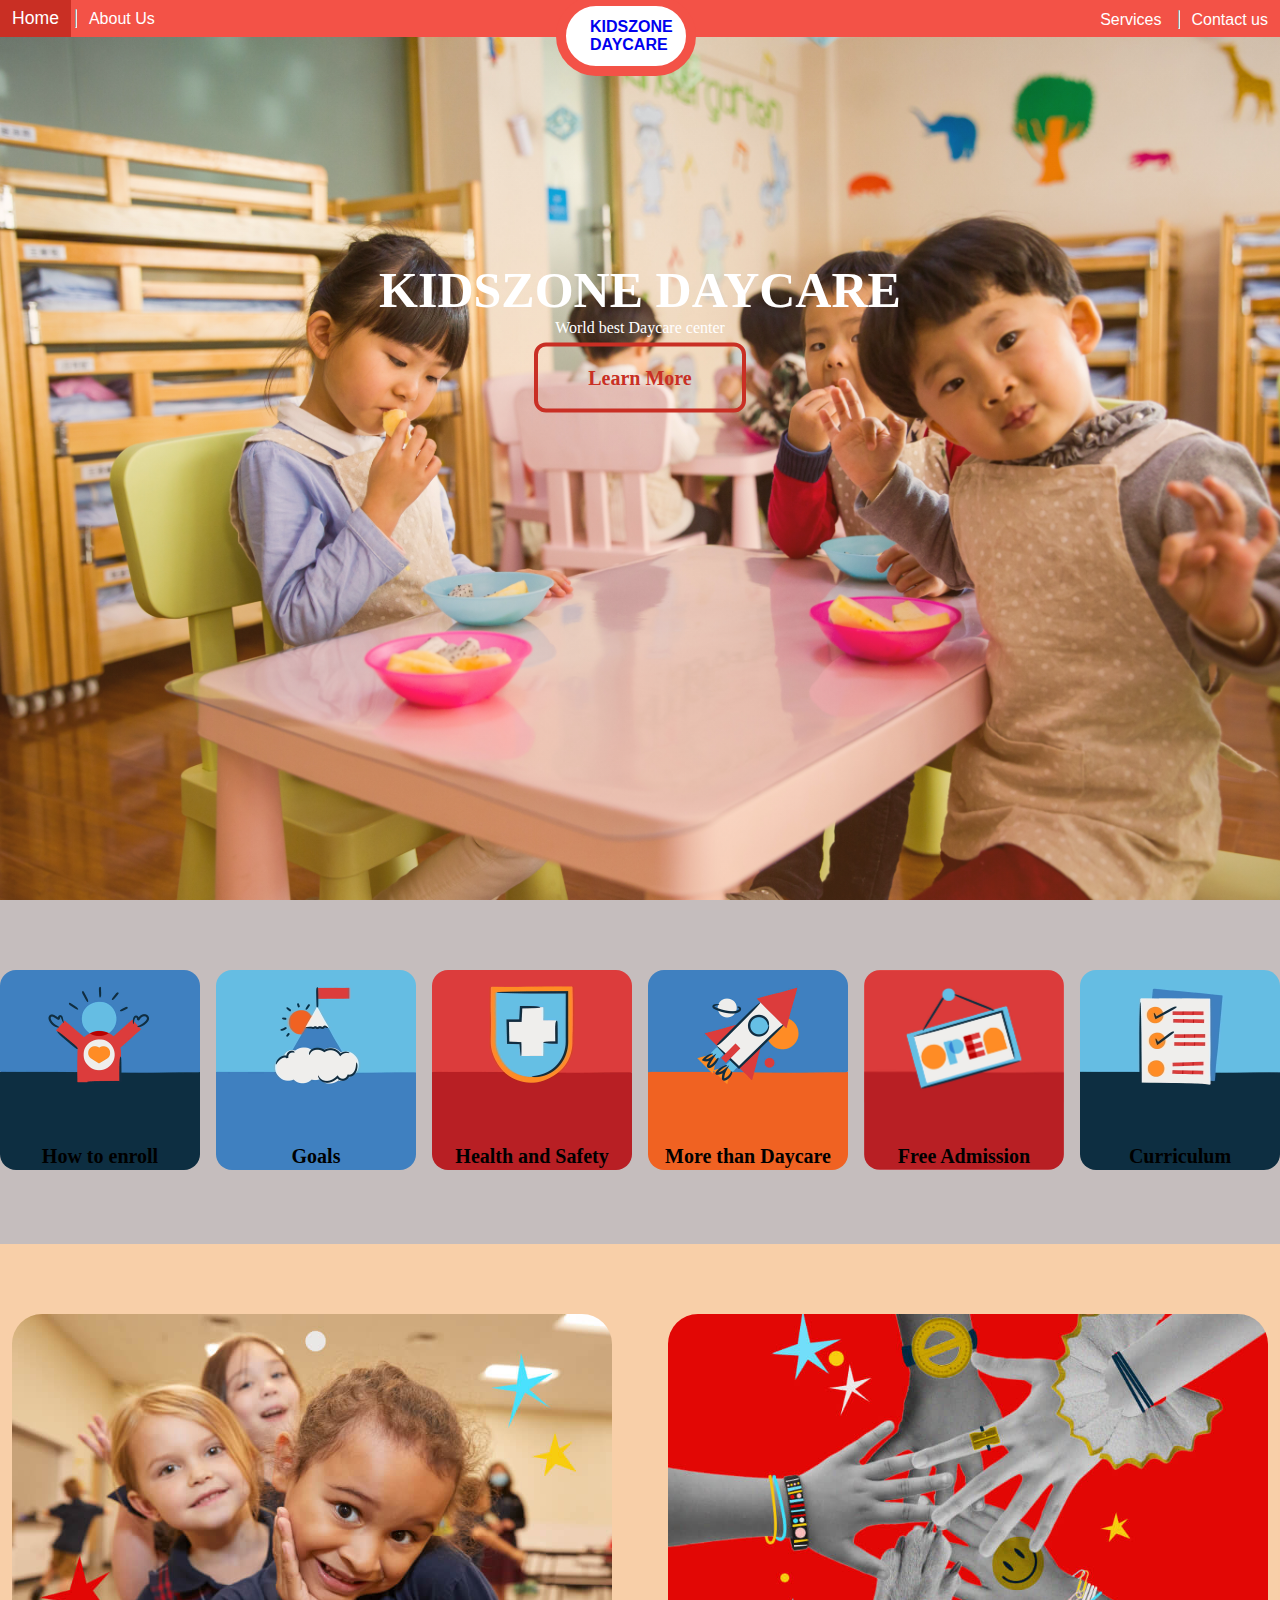
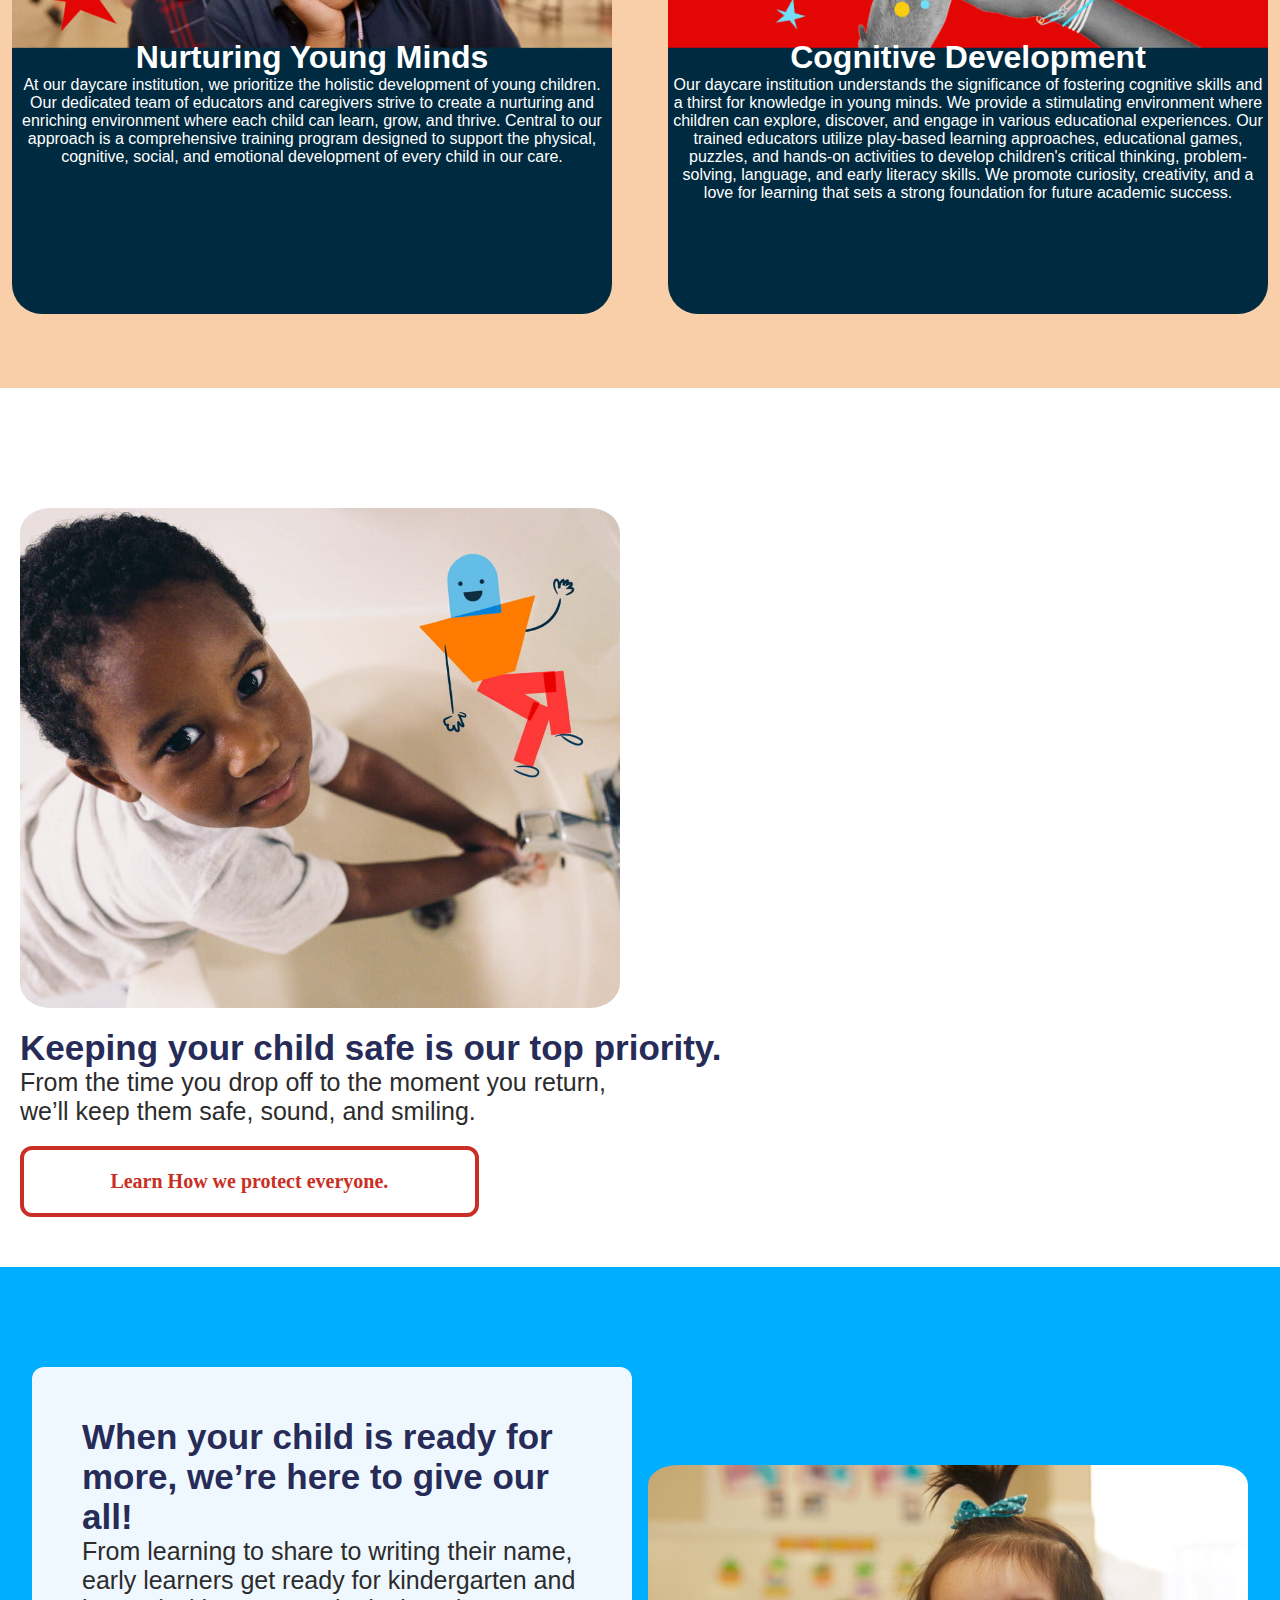
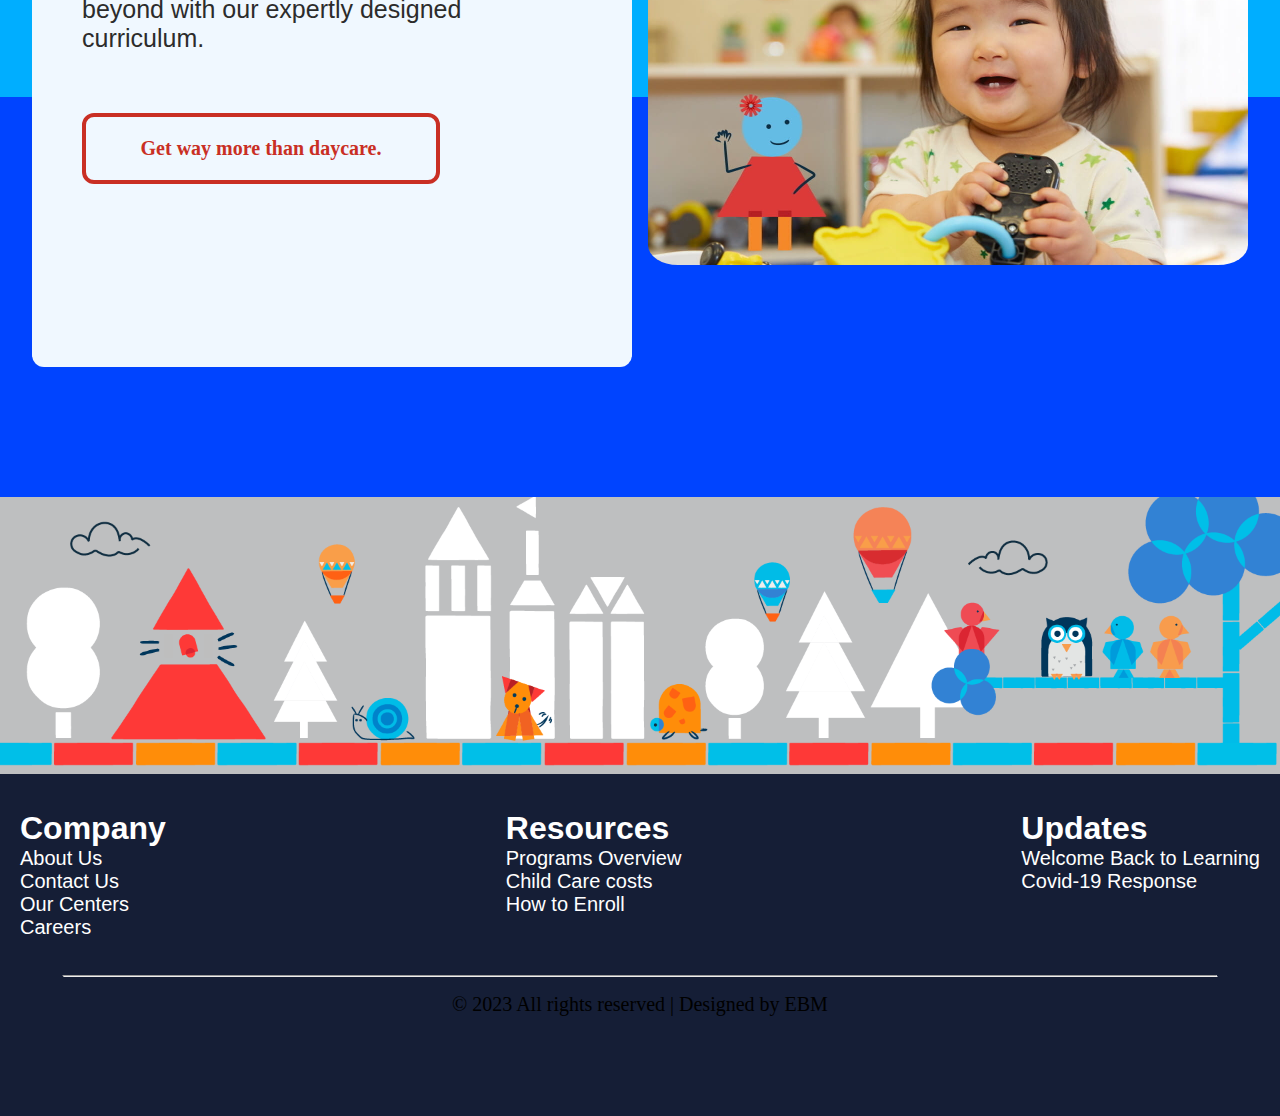
<file: index.html>
<!DOCTYPE html>
<html>
<head>
  <title> KIDSZONE</title>
  <meta charset="UTF-8"/>
  <meta name="viewport" content="width=device-width, initial-scale =1.0"/> 
  <link rel="stylesheet" href="style.css">
</head>
<body>
  <!-- Header -->
  <header>
    <section class="header">
      
      <div class="titlebar"> 
        
      <nav>
        
        <div class="school-logo" id ="school-logo">
            <a href="index.html" >
            KIDSZONE DAYCARE
           </a>
          
        </div>
        
        <div class="nav-links-first">
          <ul>
            <li><a href="#">Home</a></li>
            <hr>
            <li><a href="/About.html">About Us</a></li>
            
            
          
          </ul>
        </div>
        <div class="nav-links-second">
          <ul>
            <li><a href="/Services.html">Services</a></li>
            <hr>
            <li><a href="/Contact.html">Contact us</a></li>
            
            
          </ul>
        </div>
      </nav>
      </div>

      <div class="text-box">
          <h1>KIDSZONE DAYCARE</h1>
          <p> World best Daycare center </p>
            <a href="#visit-btn" class="bevel-button link-sub">Learn More</a>
      </div>

    </section>
  </header>

  <!-- Main content -->
  <section class="main-content">
    <div class="tile-images">
          <img src="images/tile-1.jpg" alt="image 1 "> 
          <div class="offset"><div class="overlay"> <h1>How to enroll</h1> </div></div>
          
    </div>
    <div class="tile-images">
      <img src="images/tile-2.jpg" alt="image 2">
        <div class="offset"><div class="overlay"> <h1>Goals</h1> </div></div>
    </div>
        
    <div class="tile-images">
      <img src="images/tile-3.jpg" alt="image 3">
      <div class="offset"><div class="overlay"> <h1>Health and Safety</h1> </div></div>
    </div>
    <div class="tile-images">
      <img src="images/tile-4.jpg" alt="image 4">
      <div class="offset"><div class="overlay"> <h1>More than Daycare</h1> </div></div>
    </div>

    <div class="tile-images">
      <img src="images/tile-5.jpg" alt="image 5">
    <div class="offset"><div class="overlay"> <h1>Free Admission</h1> </div></div>
    </div>
    
 
    
   <div class="tile-images">
    <img src="images/tile-6.jpg" alt="image 6">
    <div class="offset"><div class="overlay"> <h1>Curriculum</h1> </div></div>
   </div>
   
   
    

  </section>
  <!-- Content Info -->
  <section class="content-info">
    <div  class="info-tile">
      <img src="/images/info-tile1.jpg" alt="info-tile1"> 
      <div class="text-overlay">
        <h1> Nurturing Young Minds</h1>
        <p>At our daycare institution, we prioritize the holistic development of young children. Our dedicated team of educators and caregivers strive to create a nurturing and enriching environment where each child can learn, grow, and thrive. Central to our approach is a comprehensive training program designed to support the physical, cognitive, social, and emotional development of every child in our care.</p>  
      </div>    
    </div>
    
    <div class="info-tile">
      <img src="images/info-tile2.jpg" alt="info-tile2">
      <div class="text-overlay">
        <h1>Cognitive Development</h1>
        <p>Our daycare institution understands the significance of fostering cognitive skills and a thirst for knowledge in young minds. We provide a stimulating environment where children can explore, discover, and engage in various educational experiences. Our trained educators utilize play-based learning approaches, educational games, puzzles, and hands-on activities to develop children's critical thinking, problem-solving, language, and early literacy skills. We promote curiosity, creativity, and a love for learning that sets a strong foundation for future academic success.</p>  
      </div>
    </div>
    
  </section>
  <!-- health-safety -->
  <section class="health-safety">
    <div class="health-info">
      <img src="/images/kid2.jpg" alt="kid2 image">

    </div>
    <div class=" health-text"> <h1>Keeping your child safe is our top priority.</h1>
    <p>From the time you drop off to the moment you return, <br>we’ll keep them safe, sound, and smiling.</p>   

    <div class="bevel-button">
      Learn How we protect everyone.
    </div>
    </div>
  </section>
  <!-- Last Info -->
  <section class="last-info">
    <div class="bar-box"></div>
   <div class="bevel-box">
    <h1>
      When your child is ready for more, we’re here to give our all!
    </h1> 
    <p>From learning to share to writing their name, early learners get ready for kindergarten and beyond with our expertly designed curriculum.</p>
    <div class="bevel-button sub1"> Get way more than daycare.</div>
  </div>
   <div class="image-box">
    <img src="/images/kid3.jpg" alt="">

   </div>
  </section>
  <!-- footer section-->
  <footer class="footer">
    <div class="top-footer">
      <img src="/images/footer.png" alt="">
    </div>
    <div class="down-footer">
      <div class="company">
        <h1>Company</h1>
        <ul>
          <li>
            <a href="">About Us</a>
          </li>
          <li>
            <a href="">Contact Us</a> 
          </li>
          <li>
            <a href="">Our Centers</a> 
          </li>
          <li>
            <a href="">Careers</a> 
          </li>
        </ul>
          
      </div>
      <div class="resources">
        <h1>Resources</h1>
        <ul>
         <li>
            <a href="">Programs Overview</a> 
        </li>
        <li>
          <a href="">Child Care costs</a>
        </li>
        <li>
          <a href="">How to Enroll </a>
        </li>
      </div>
      <div class="updates">
        <h1>Updates</h1>
         <ul>
          <li>
            <a href="">Welcome Back to Learning</a>
          </li>
          <li>
            <a href="">Covid-19 Response</a>
          </li>
         </ul>
      </div>
    </div>
    <hr>
    <div class="footer-end">
      &copy; 2023 All rights reserved | Designed by EBM
    </div>
  </footer>
</body>
</html>
</file>
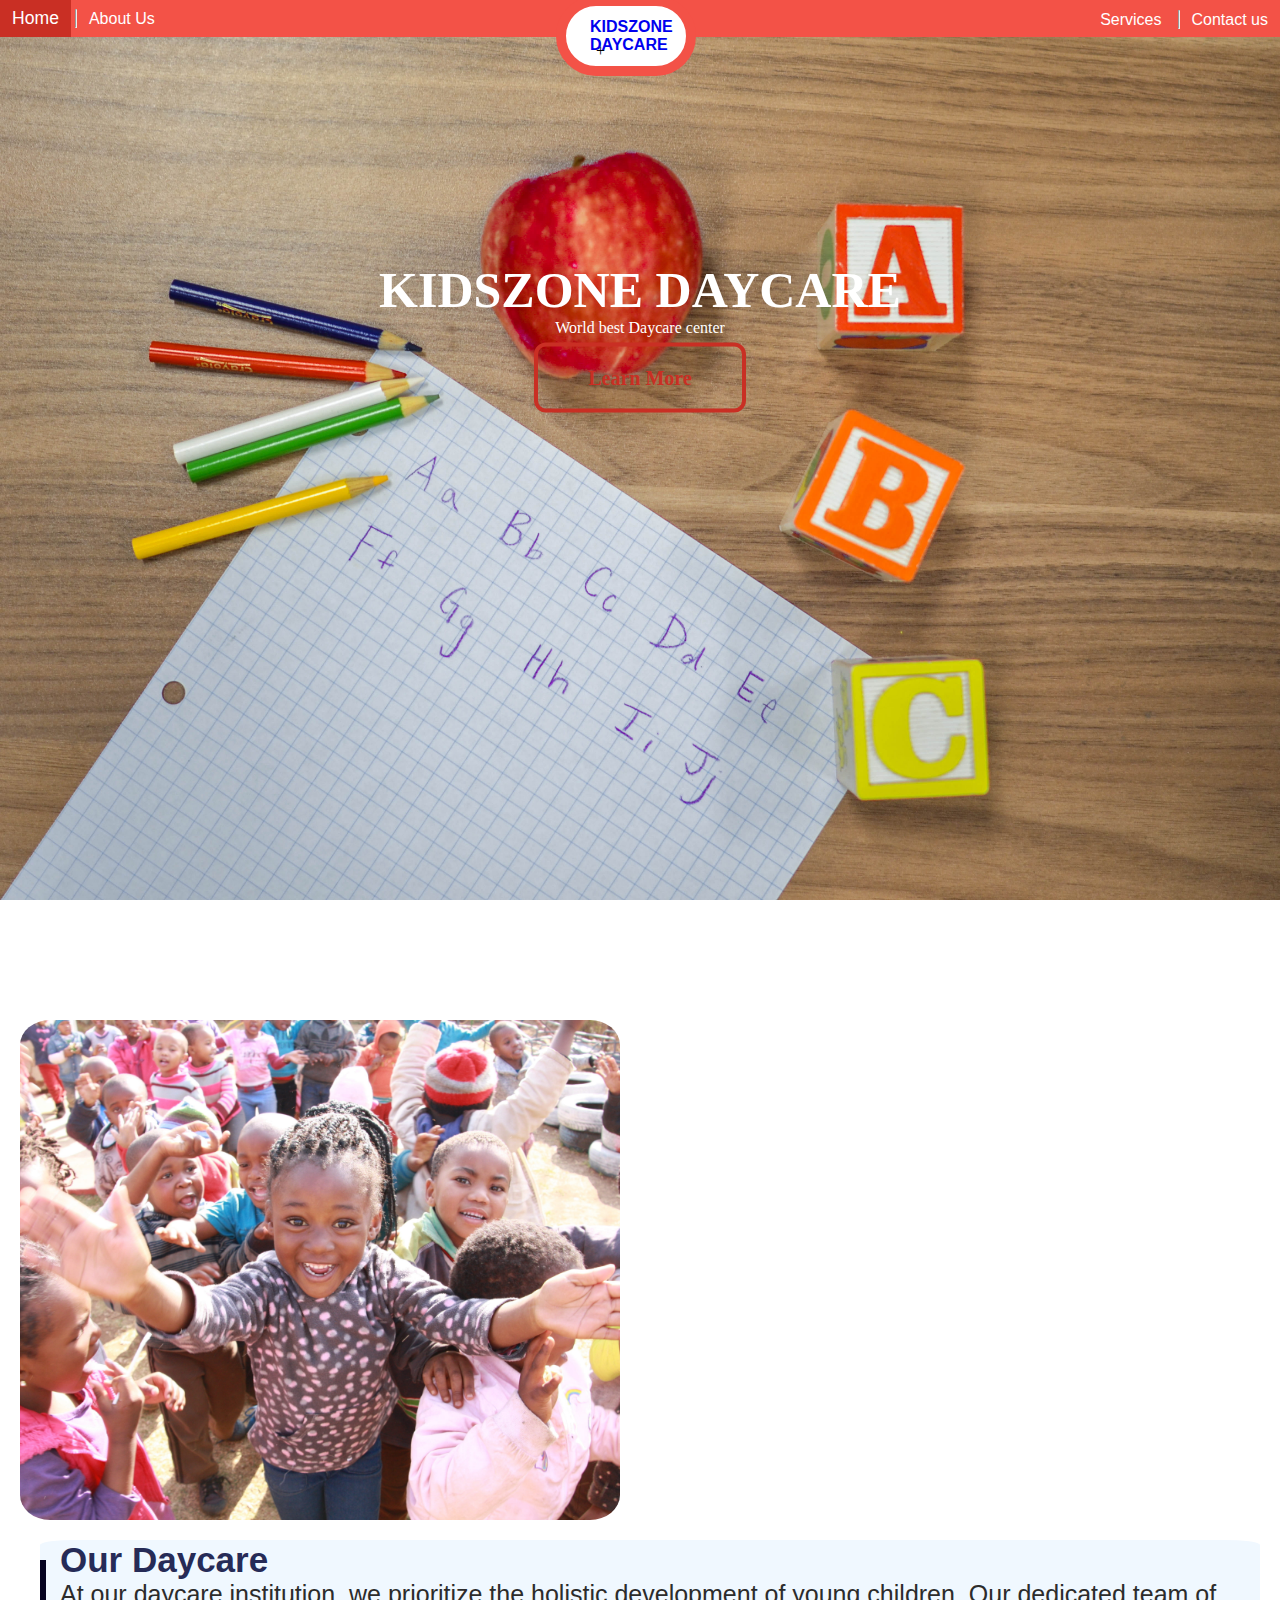
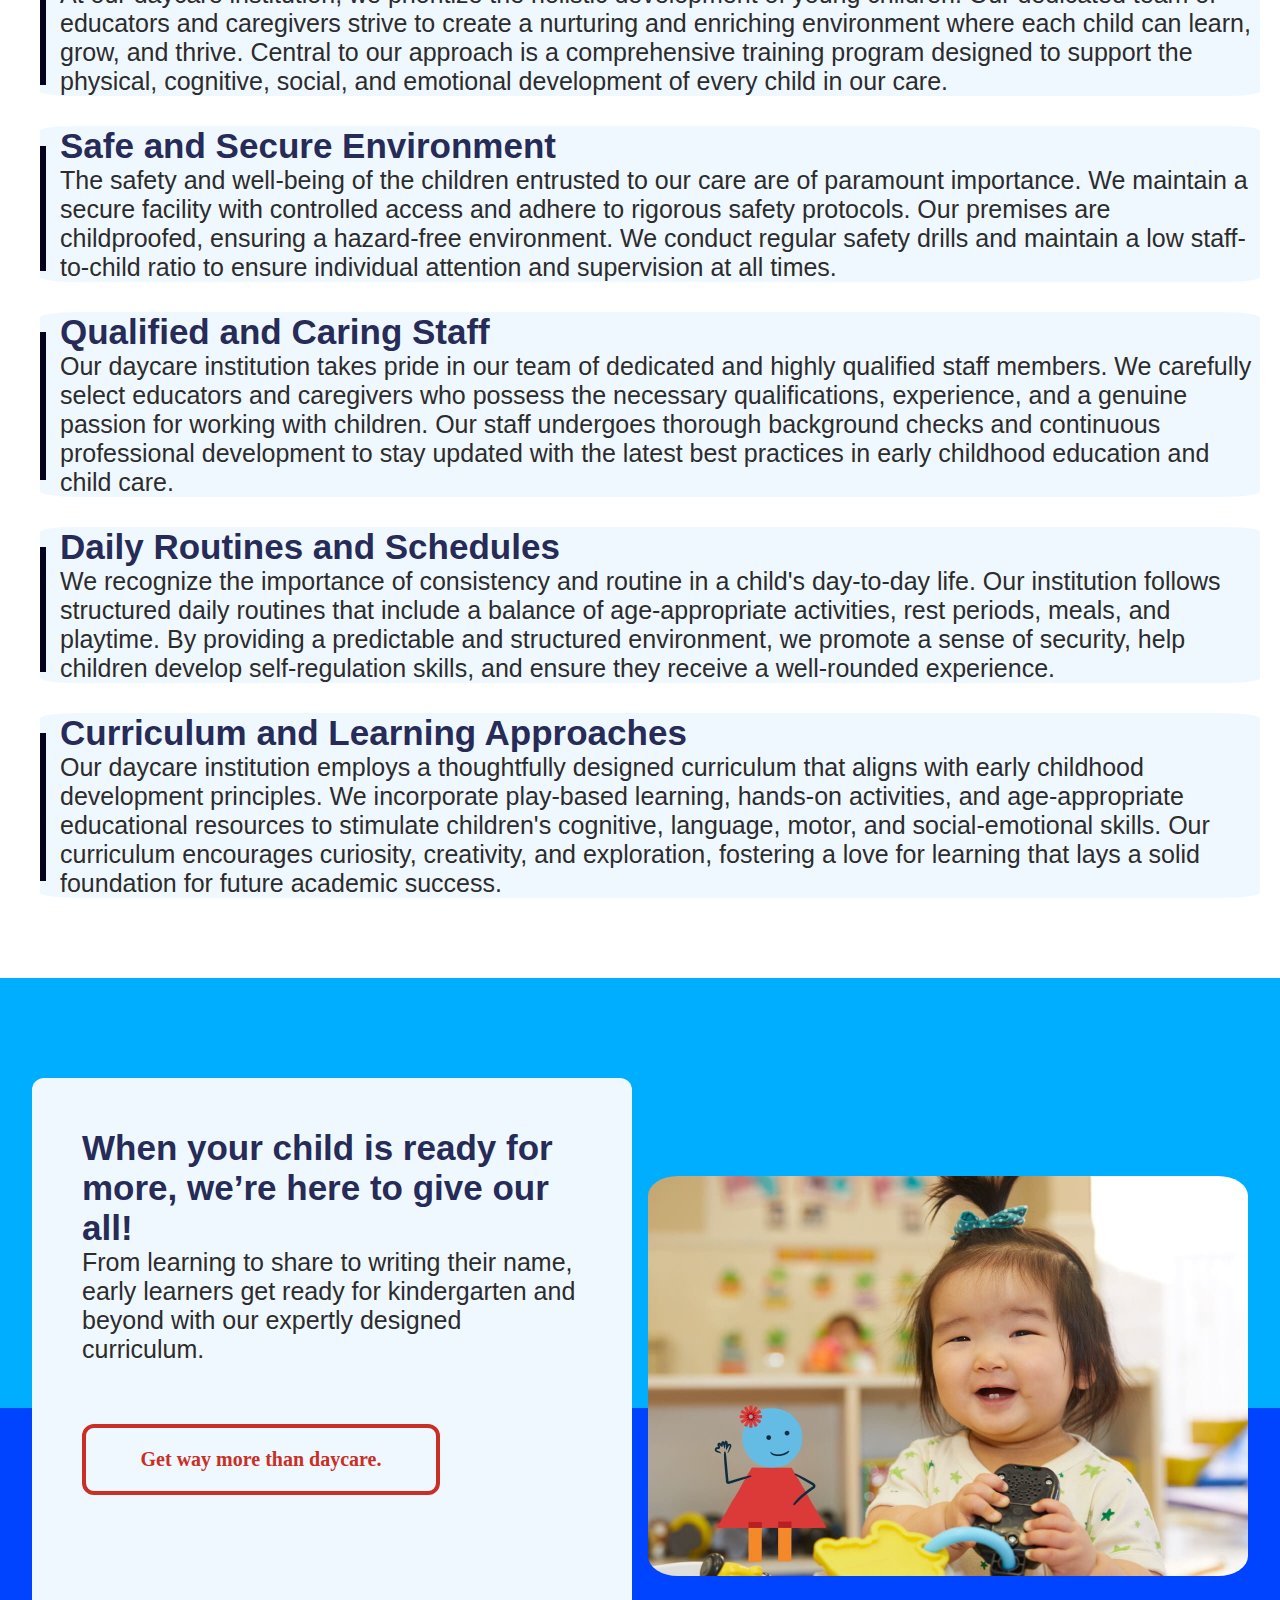
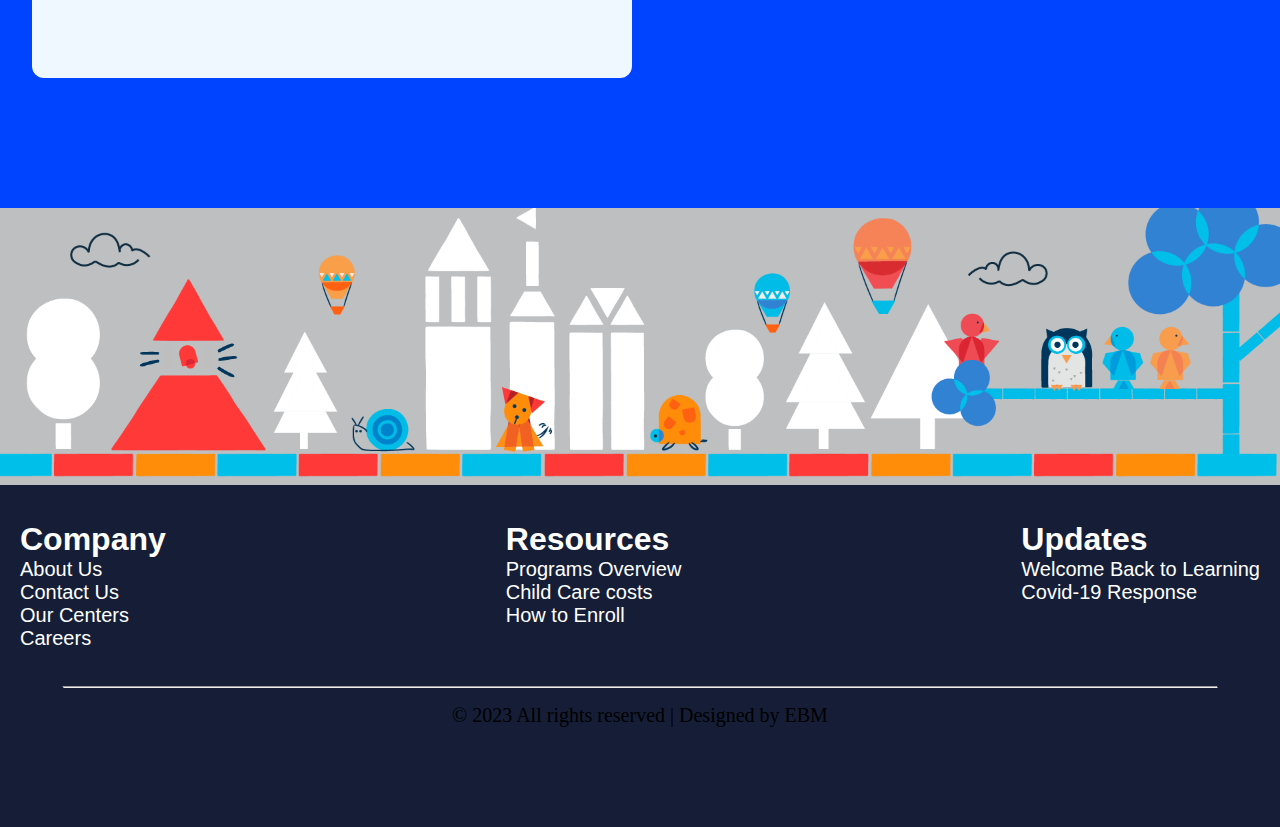
<file: About.html>
<!DOCTYPE html>
<html>
<head>
  <title> KIDSZONE</title>
  <meta charset="UTF-8"/>
  <meta name="viewport" content="width=device-width, initial-scale =1.0"/> 
  <link rel="stylesheet" href="style.css">
</head>
<body>
  <!-- Header -->
  <header>
    <section class="header  about-header">
      
      <div class="titlebar"> 
      <nav>
        
        <div class="school-logo" id ="school-logo">
            <a href="index.html" >
            KIDSZONE DAYCARE
           </a>+
          
        </div>
        
        <div class="nav-links-first">
          <ul>
            <li><a href="/index.html">Home</a></li>
            <hr>
            <li><a href="/About.html">About Us</a></li>
            
            
          
          </ul>
        </div>
        <div class="nav-links-second">
          <ul>
            <li><a href="/Services.html">Services</a></li>
            <hr>
            <li><a href="/Contact.html">Contact us</a></li>
            
            
          </ul>
        </div>
      </nav>
      </div>

      <div class="text-box">
          <h1>KIDSZONE DAYCARE</h1>
          <p> World best Daycare center </p>
            <a href="#visit-btn" class="bevel-button link-sub">Learn More</a>
      </div>

    </section>
  </header>

 
  <!--daycare website-->
  <section class="health-safety about-sub">
    <div class="health-info">
      <img src="/images/kid4.jpg" alt="kid2 image">

    </div>
    <div class=" health-text"> 
      <ul>
        <li>
        <h1>Our Daycare</h1>
          <p>At our daycare institution, we prioritize the holistic development of young children. Our dedicated team of educators and caregivers strive to create a nurturing and enriching environment where each child can learn, grow, and thrive. Central to our approach is a comprehensive training program designed to support the physical, cognitive, social, and emotional development of every child in our care.</p>   
      
        </li>
        <li>
          <h1>
            Safe and Secure Environment
          </h1>
          <p>
            The safety and well-being of the children entrusted to our care are of paramount importance. We maintain a secure facility with controlled access and adhere to rigorous safety protocols. Our premises are childproofed, ensuring a hazard-free environment. We conduct regular safety drills and maintain a low staff-to-child ratio to ensure individual attention and supervision at all times.
          </p>

        </li>
        <li>
          <h1>Qualified and Caring Staff</h1>
          <p>Our daycare institution takes pride in our team of dedicated and highly qualified staff members. We carefully select educators and caregivers who possess the necessary qualifications, experience, and a genuine passion for working with children. Our staff undergoes thorough background checks and continuous professional development to stay updated with the latest best practices in early childhood education and child care.</p>
        </li>
        <li>
          <h1>Daily Routines and Schedules</h1>
          <p>We recognize the importance of consistency and routine in a child's day-to-day life. Our institution follows structured daily routines that include a balance of age-appropriate activities, rest periods, meals, and playtime. By providing a predictable and structured environment, we promote a sense of security, help children develop self-regulation skills, and ensure they receive a well-rounded experience.</p>
        </li>
        <li>
          <h1>Curriculum and Learning Approaches</h1>
          <p>Our daycare institution employs a thoughtfully designed curriculum that aligns with early childhood development principles. We incorporate play-based learning, hands-on activities, and age-appropriate educational resources to stimulate children's cognitive, language, motor, and social-emotional skills. Our curriculum encourages curiosity, creativity, and exploration, fostering a love for learning that lays a solid foundation for future academic success.</p>
        </li>
      </ul>
    
    </div>
  </section>
  <!-- Last Info -->
  <section class="last-info">
    <div class="bar-box"></div>
   <div class="bevel-box">
    <h1>
      When your child is ready for more, we’re here to give our all!
    </h1> 
    <p>From learning to share to writing their name, early learners get ready for kindergarten and beyond with our expertly designed curriculum.</p>
    <div class="bevel-button sub1"> Get way more than daycare.</div>
  </div>
   <div class="image-box">
    <img src="/images/kid3.jpg" alt="">

   </div>
  </section>
  <!-- footer section-->
  <footer class="footer">
    <div class="top-footer">
      <img src="/images/footer.png" alt="">
    </div>
    <div class="down-footer">
      <div class="company">
        <h1>Company</h1>
        <ul>
          <li>
            <a href="">About Us</a>
          </li>
          <li>
            <a href="">Contact Us</a> 
          </li>
          <li>
            <a href="">Our Centers</a> 
          </li>
          <li>
            <a href="">Careers</a> 
          </li>
        </ul>
          
      </div>
      <div class="resources">
        <h1>Resources</h1>
        <ul>
         <li>
            <a href="">Programs Overview</a> 
        </li>
        <li>
          <a href="">Child Care costs</a>
        </li>
        <li>
          <a href="">How to Enroll </a>
        </li>
      </div>
      <div class="updates">
        <h1>Updates</h1>
         <ul>
          <li>
            <a href="">Welcome Back to Learning</a>
          </li>
          <li>
            <a href="">Covid-19 Response</a>
          </li>
         </ul>
      </div>
    </div>
    <hr>
    <div class="footer-end">
      &copy; 2023 All rights reserved | Designed by EBM
    </div>
  </footer>
</body>
</html>
</file>
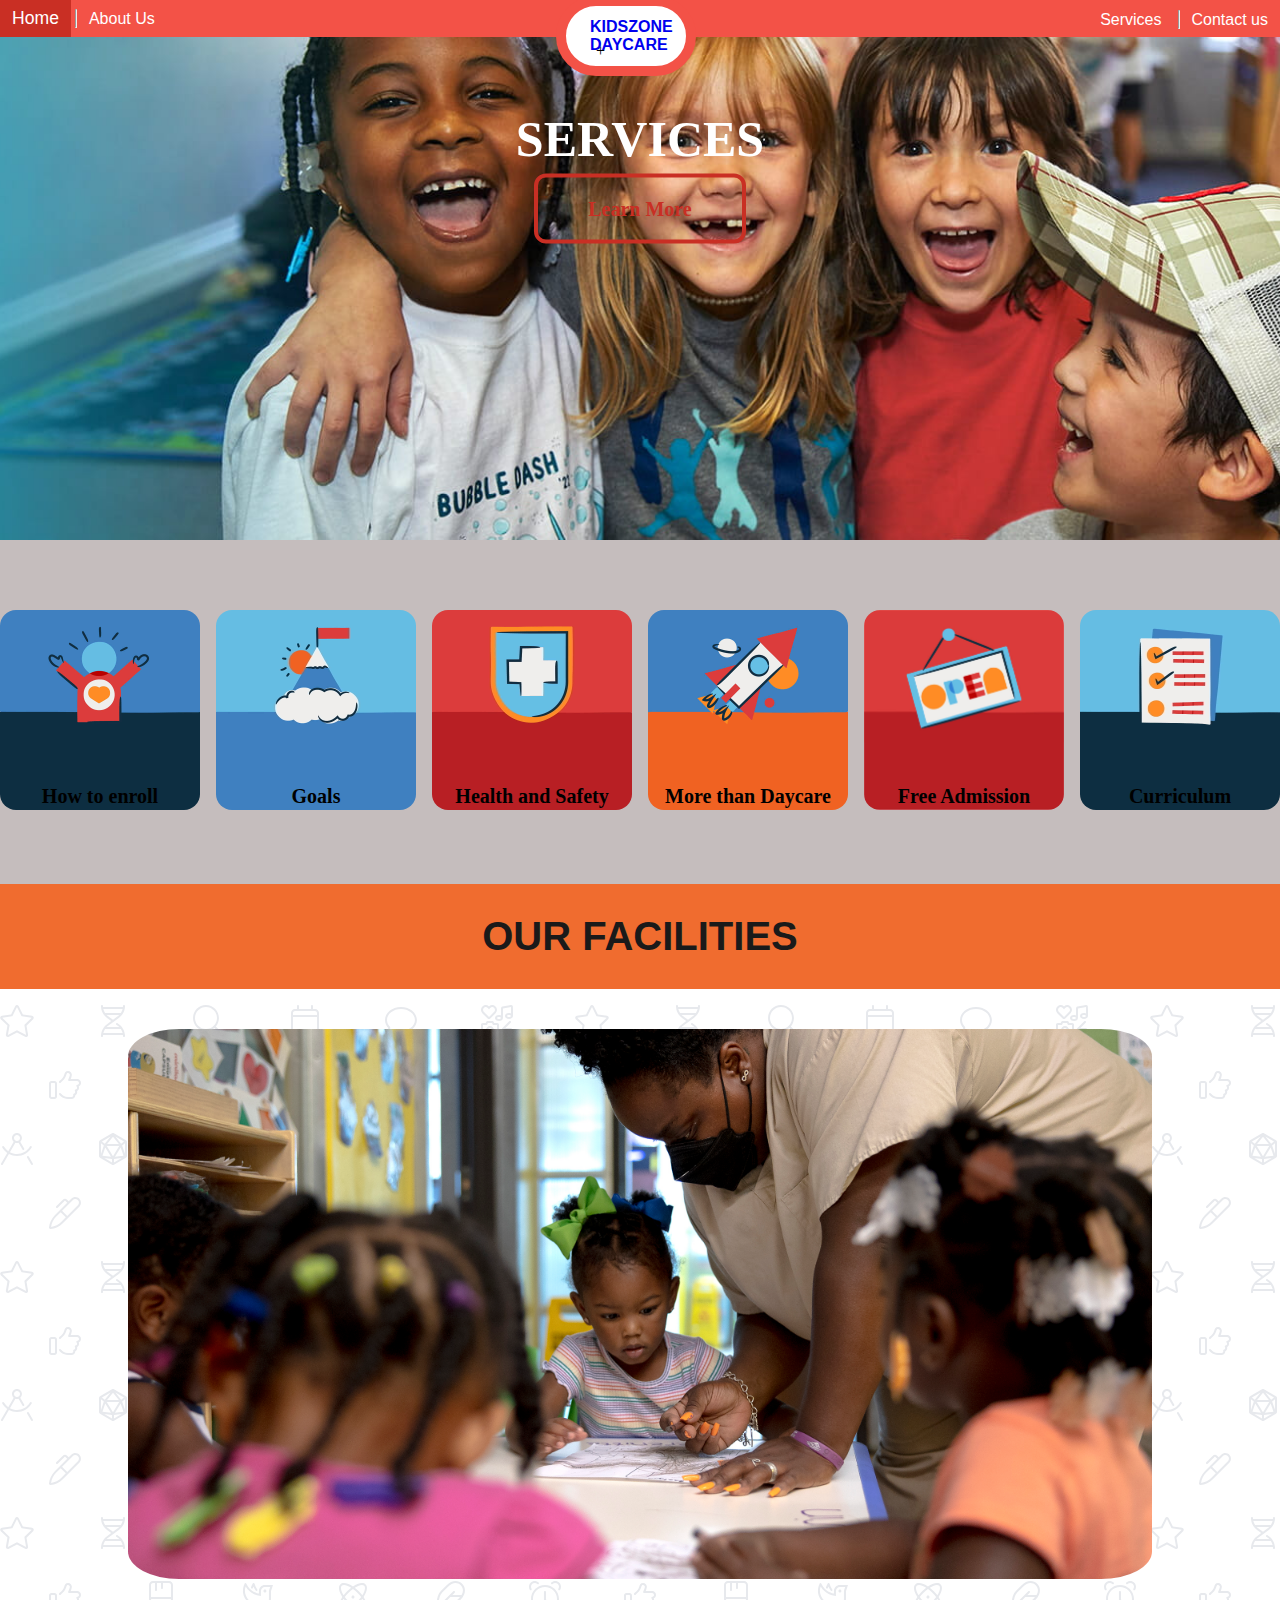
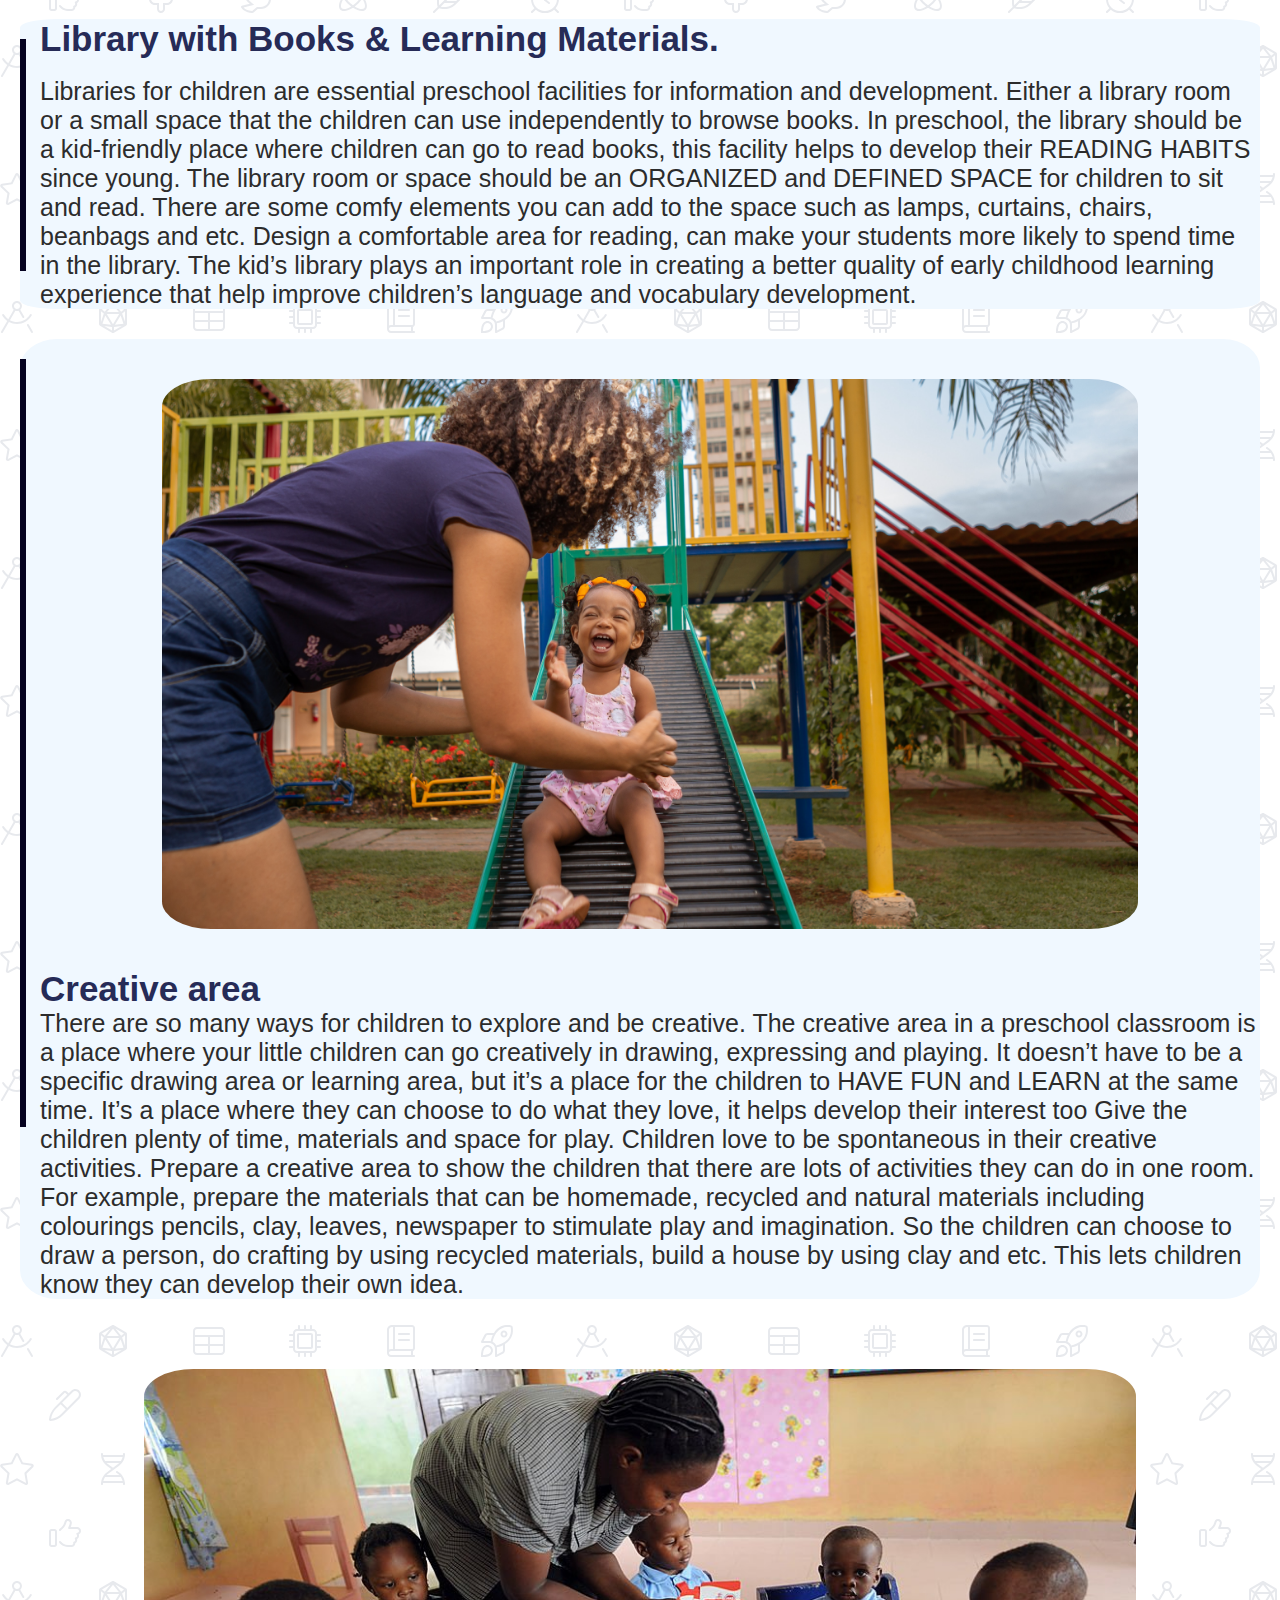
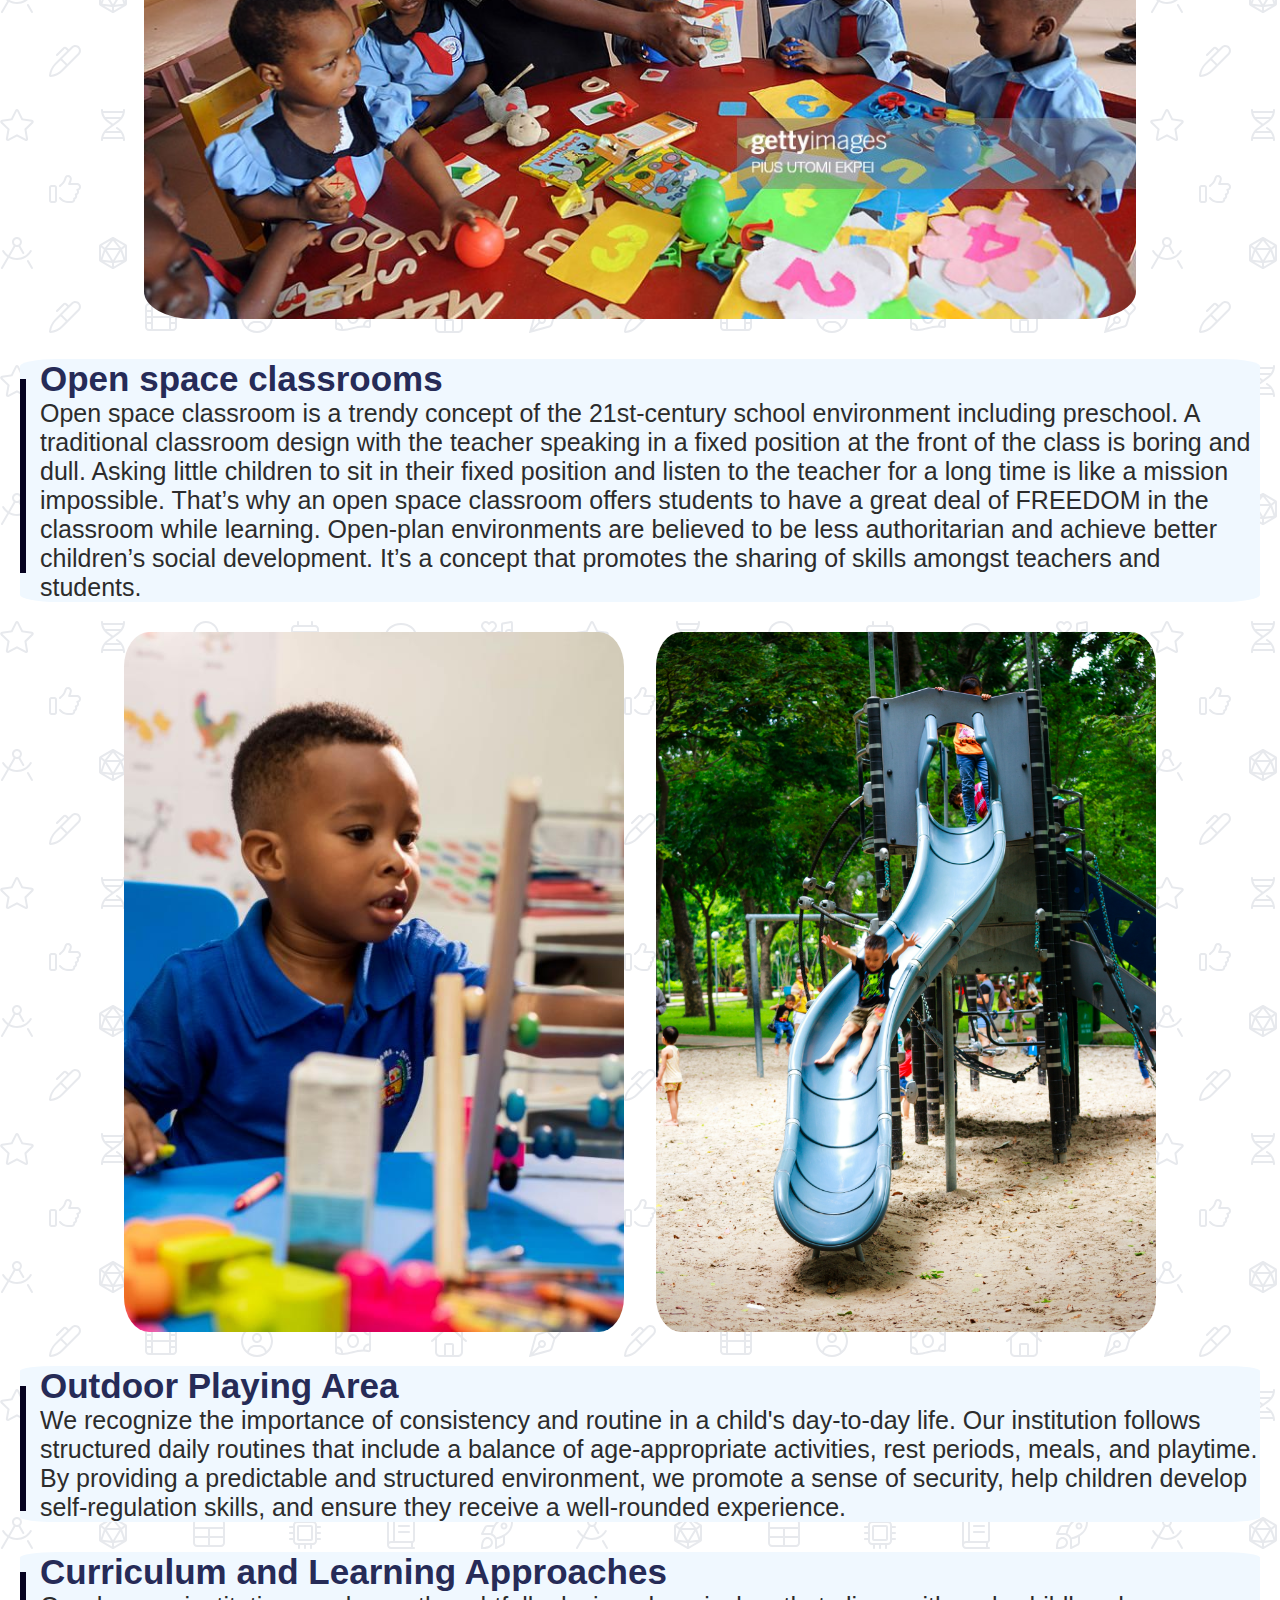
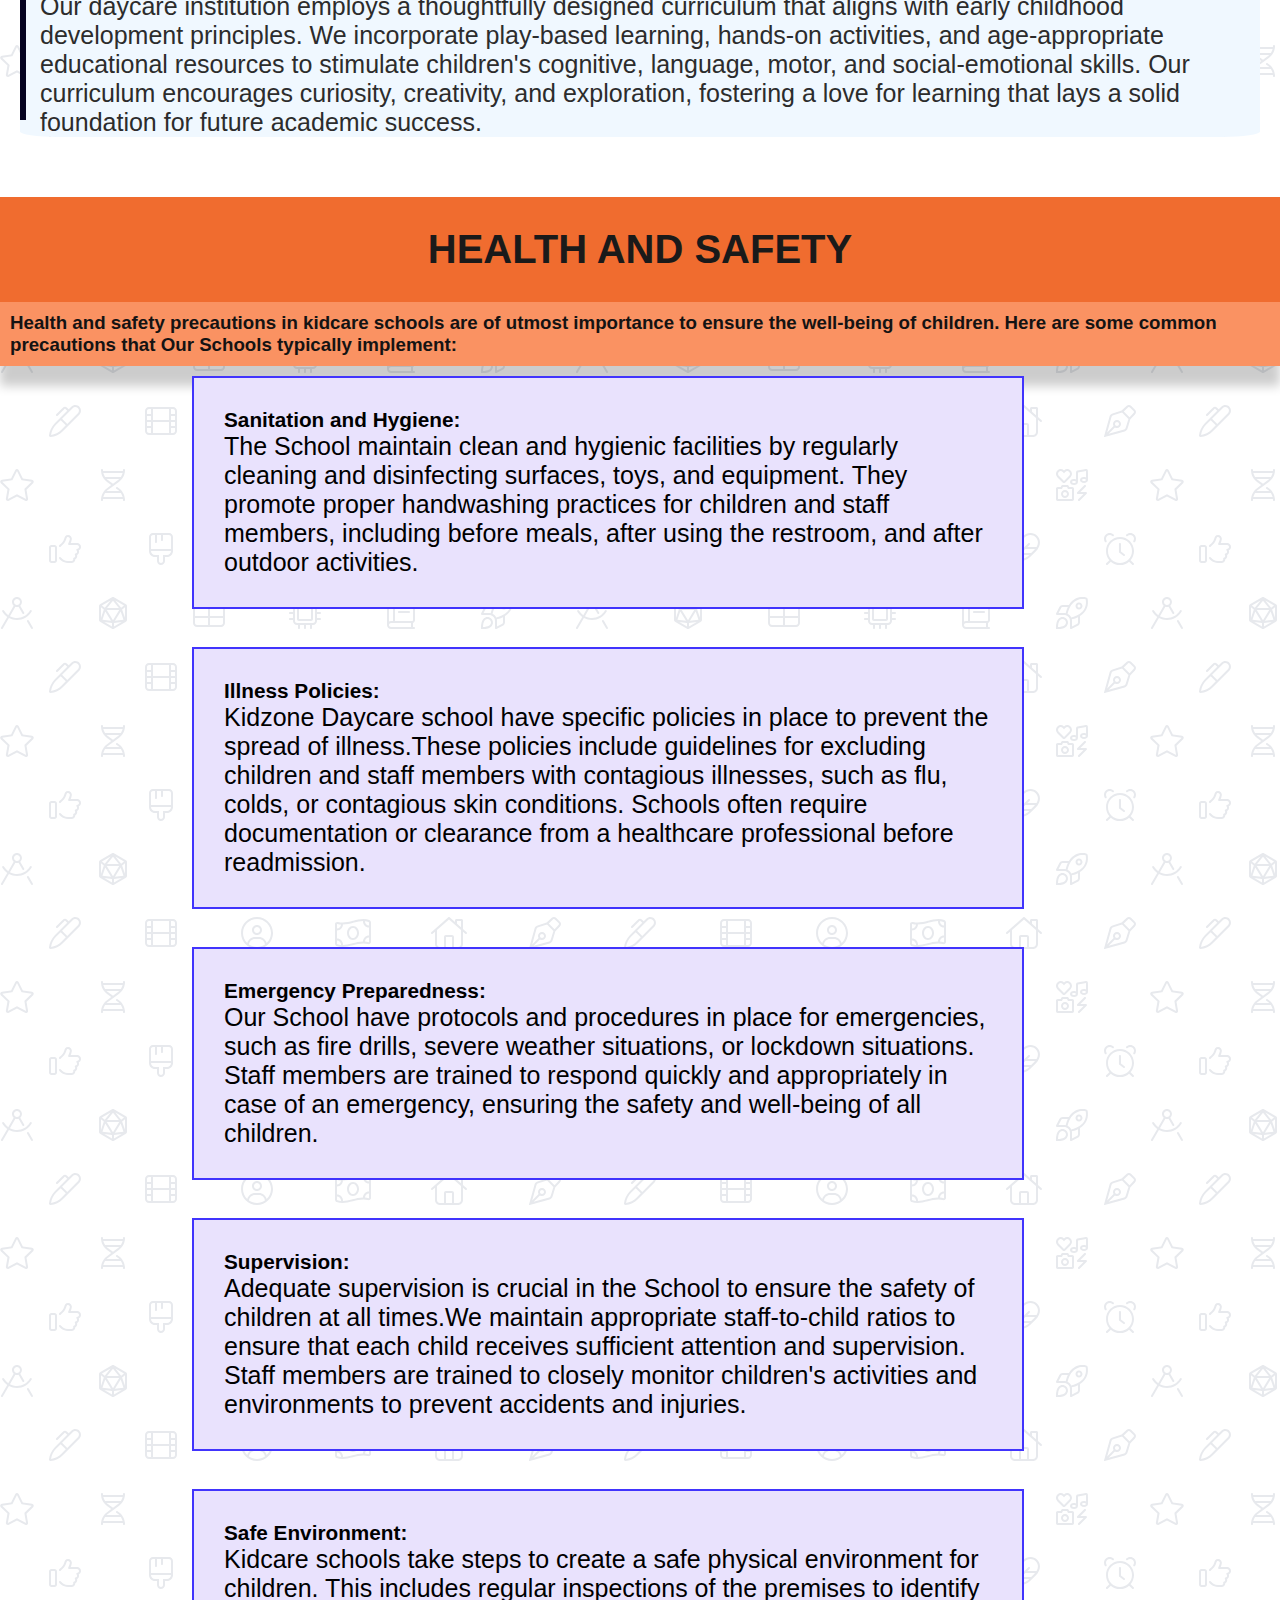
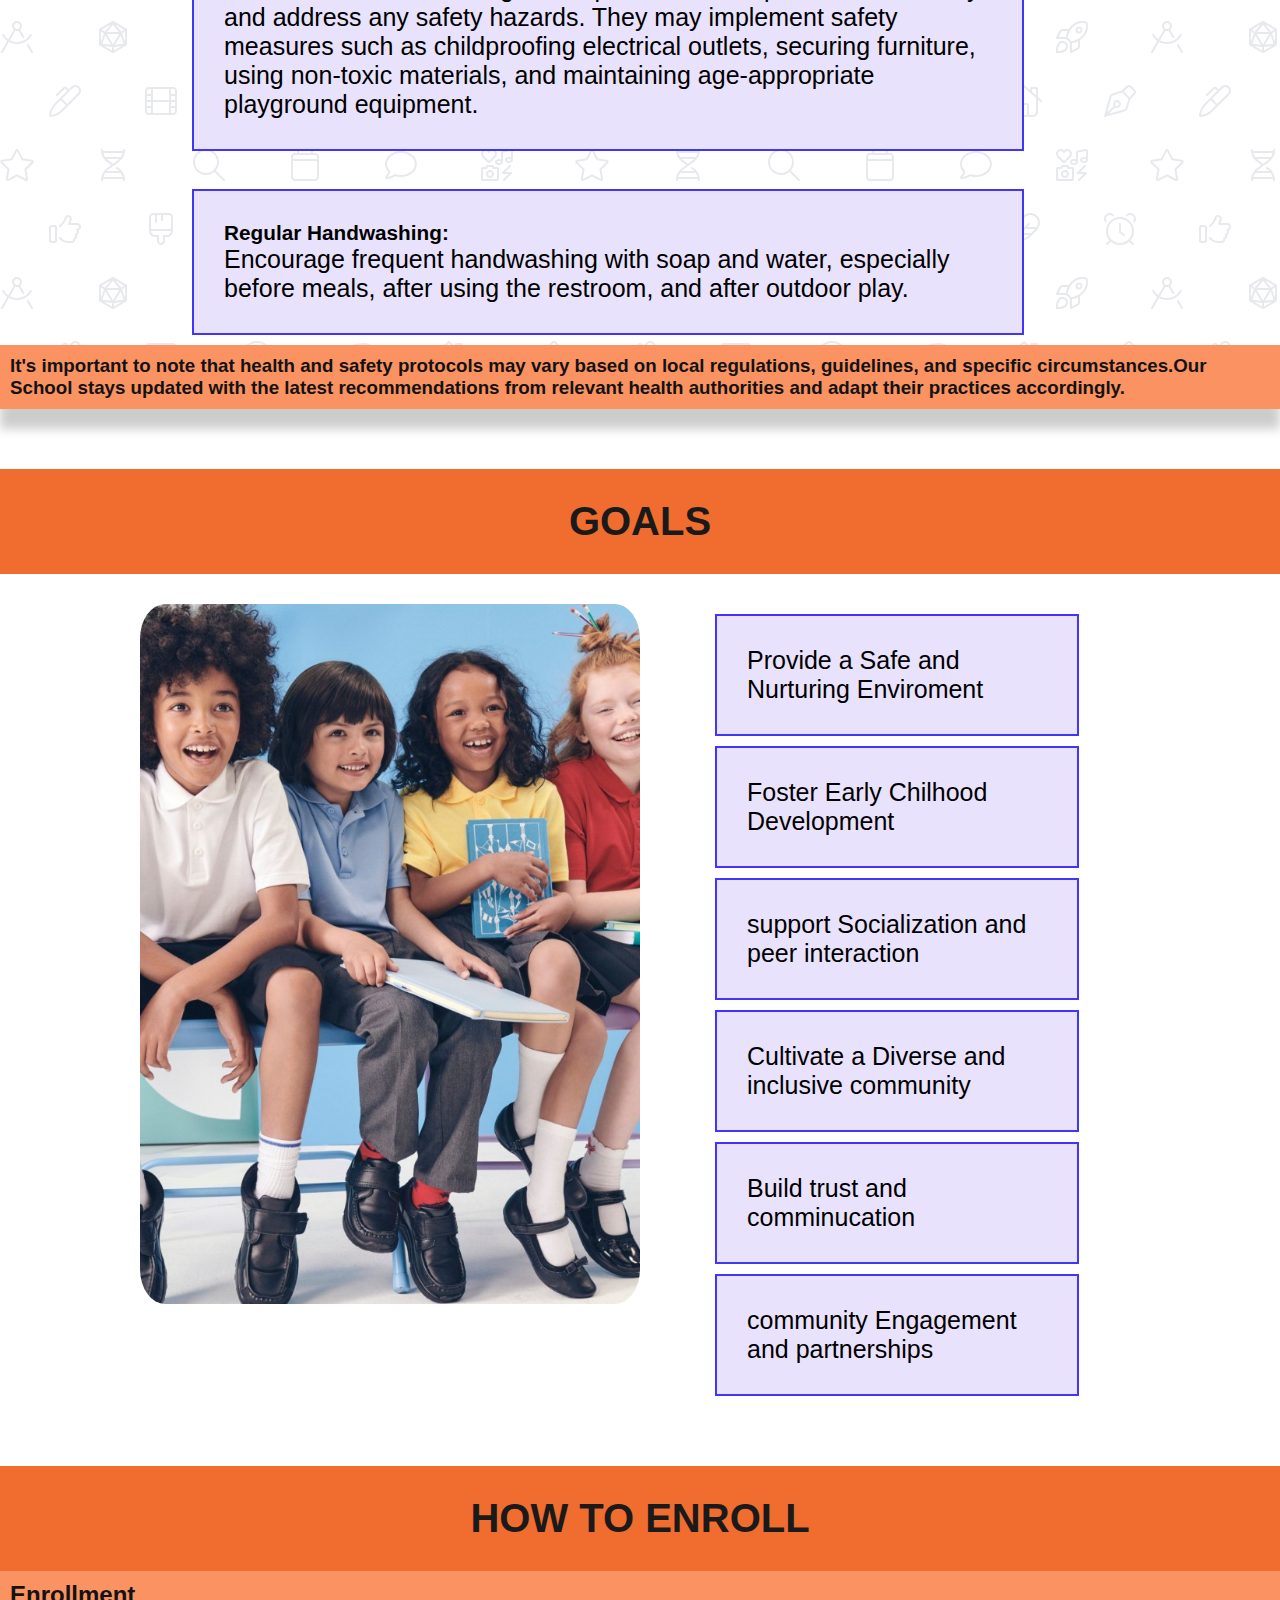
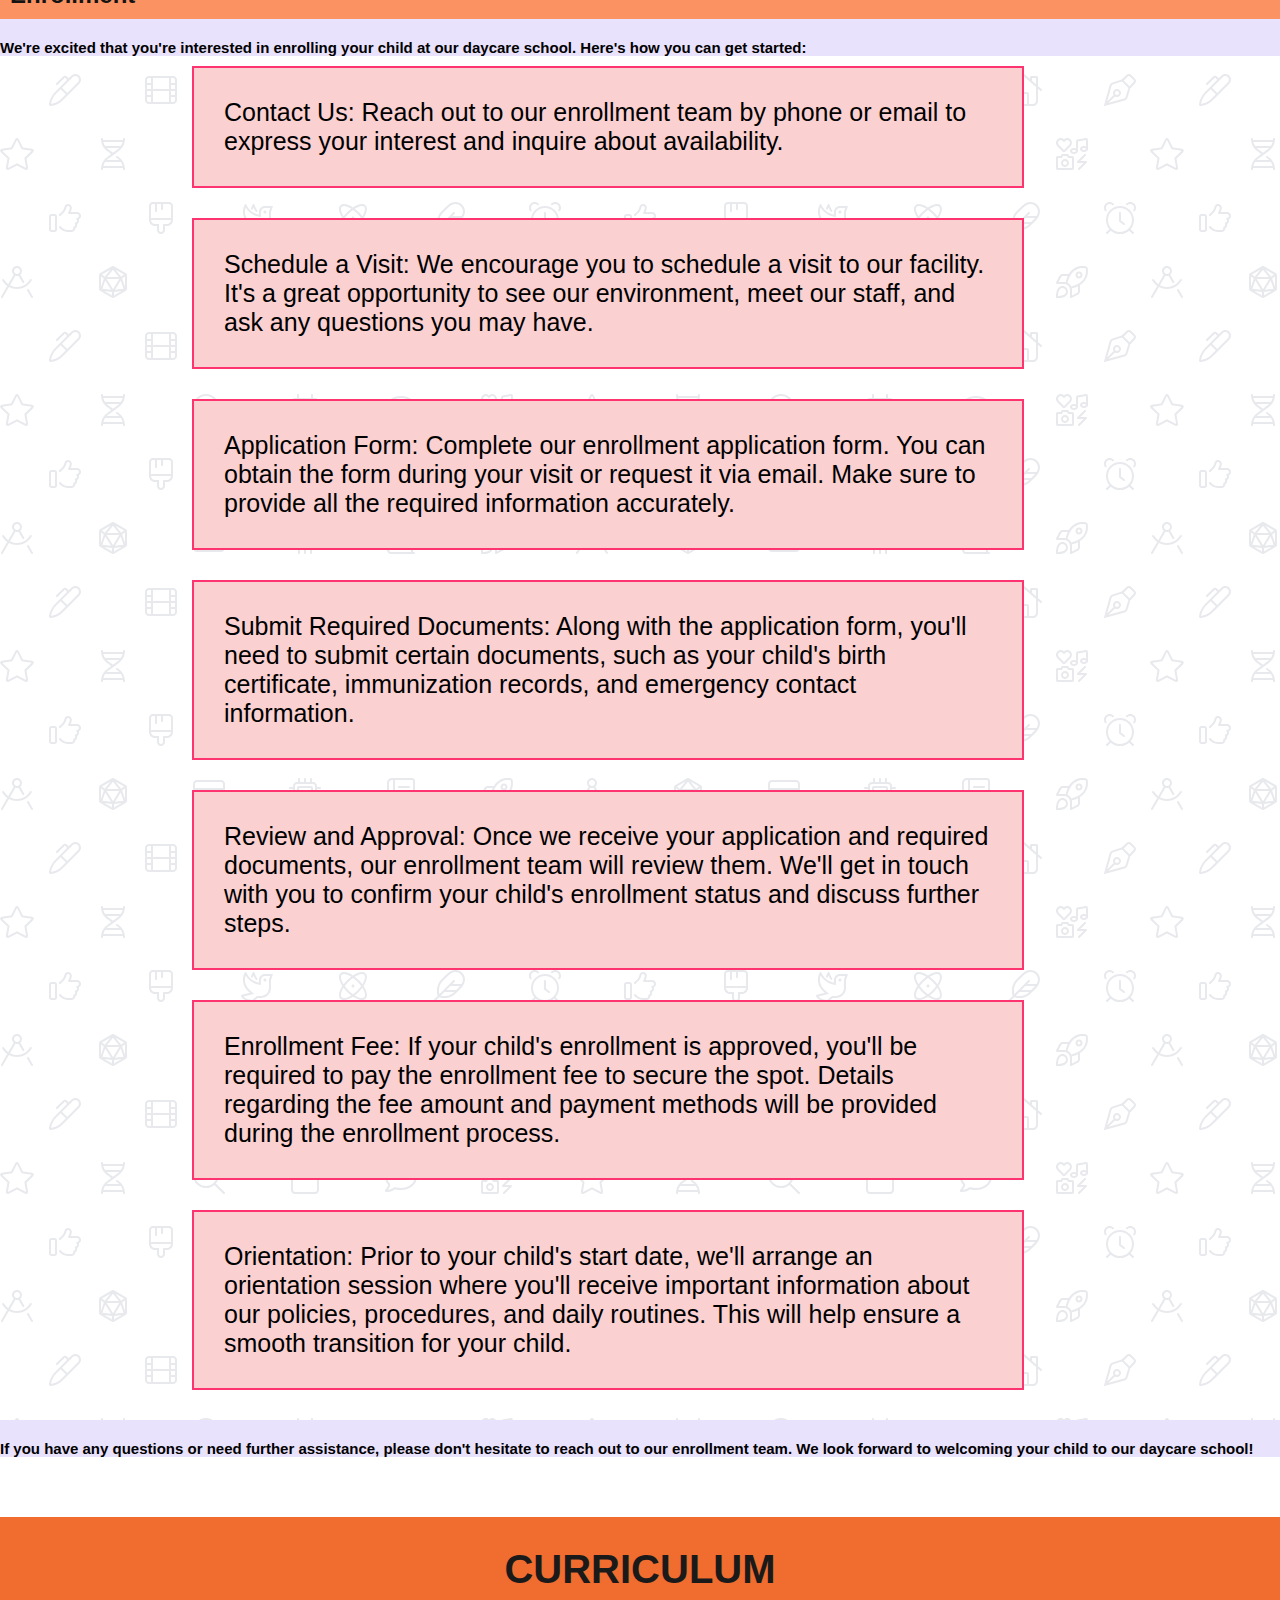
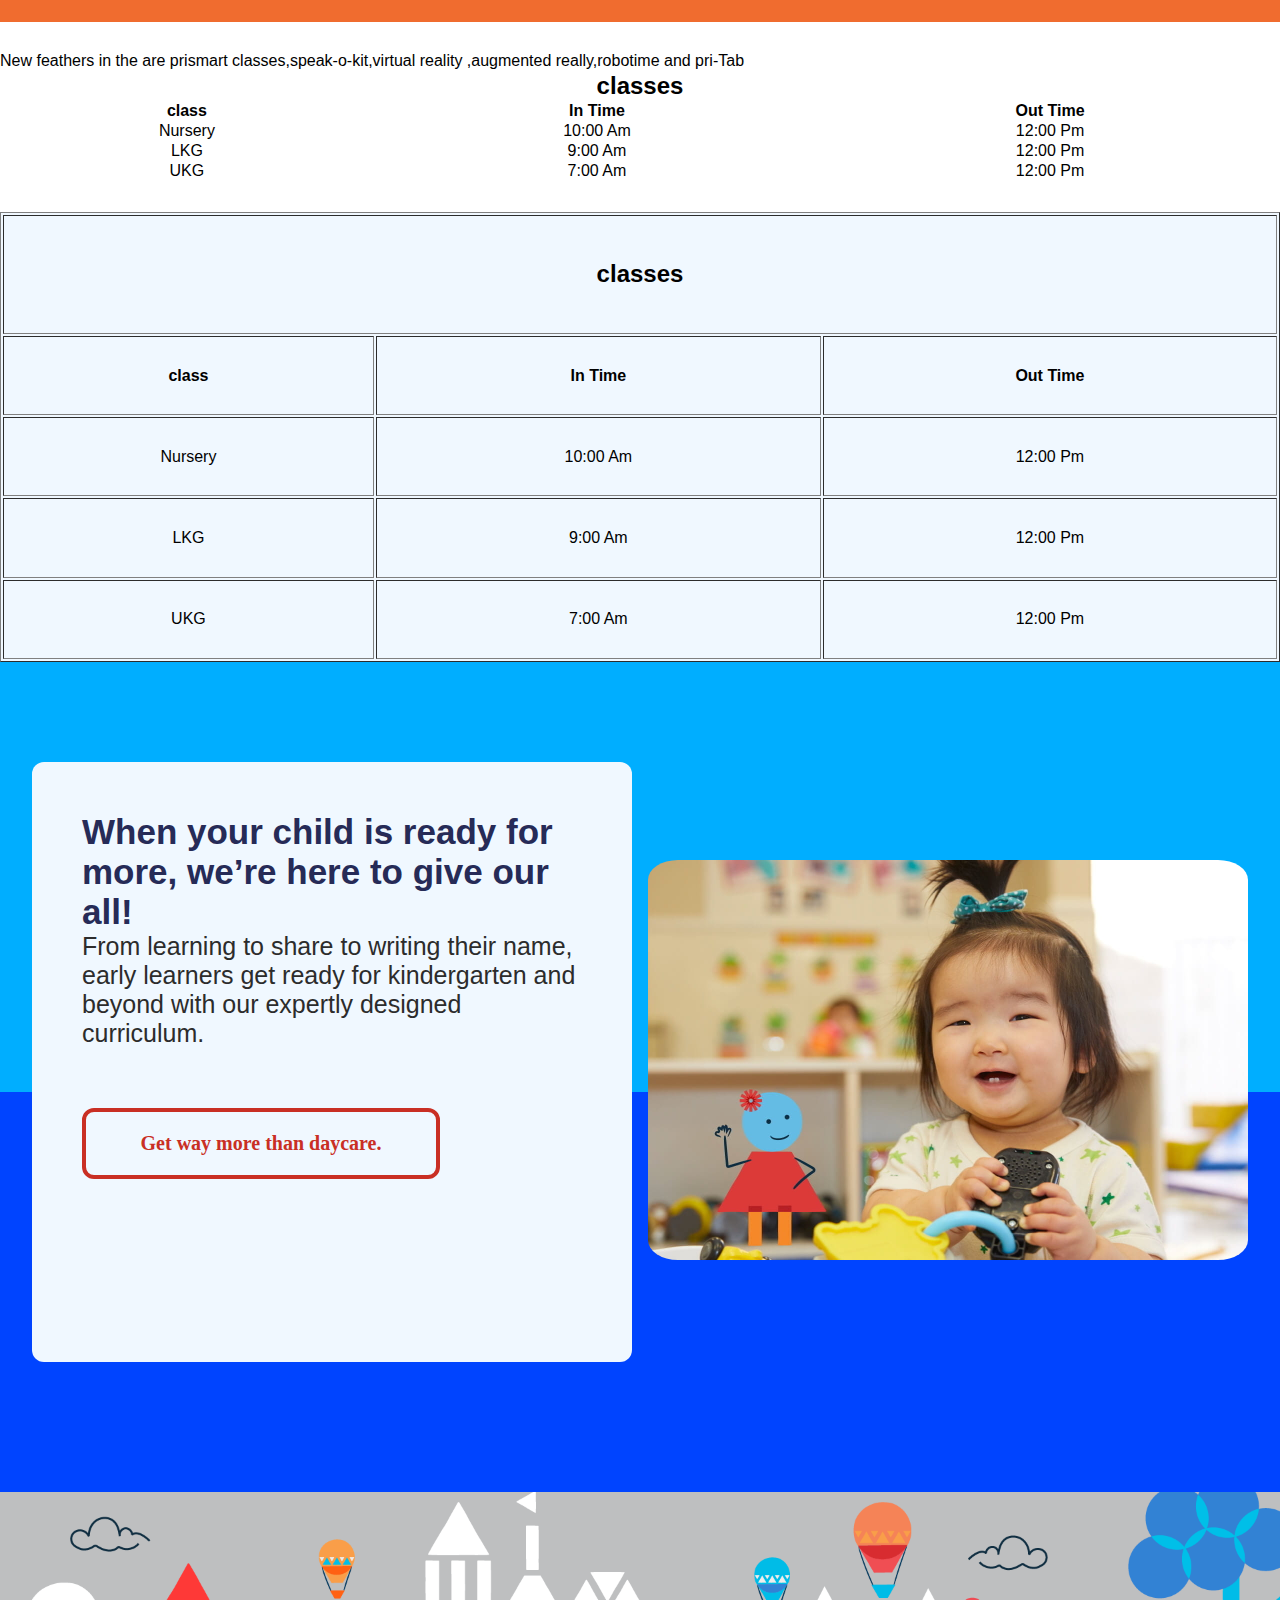
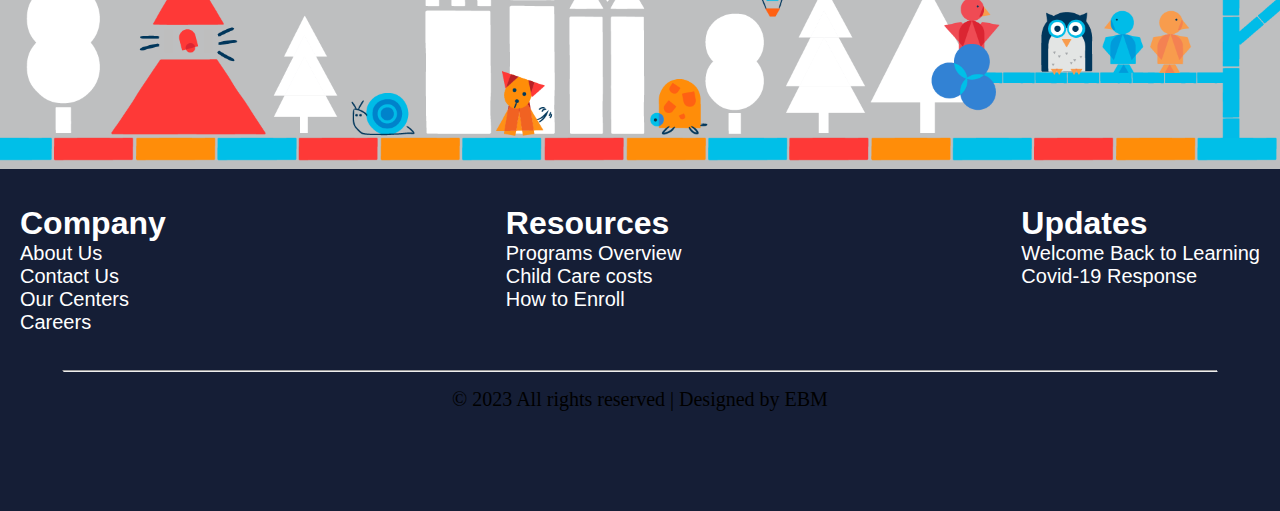
<file: Services.html>
<!DOCTYPE html>
<html>
<head>
  <title> KIDSZONE</title>
  <meta charset="UTF-8"/>
  <meta name="viewport" content="width=device-width, initial-scale =1.0"/> 
  <link rel="stylesheet" href="style.css">
</head>


<body>
  
  <!-- Header -->
  <header>
    <section class="header  Services">
      
      <div class="titlebar"> 
      <nav>
        
        <div class="school-logo" id ="school-logo">
            <a href="index.html" >
            KIDSZONE DAYCARE
           </a>+
          
        </div>
        
        <div class="nav-links-first">
          <ul>
            <li><a href="/index.html">Home</a></li>
            <hr>
            <li><a href="/About.html">About Us</a></li>
            
            
          
          </ul>
        </div>
        <div class="nav-links-second">
          <ul>
            <li><a href="/Services.html">Services</a></li>
            <hr>
            <li><a href="/Contact.html">Contact us</a></li>
            
            
          </ul>
        </div>
      </nav>
      </div>

      <div class="text-box sub-text">
          <h1>SERVICES</h1>
            <a href="#visit-btn" class="bevel-button link-sub">Learn More</a>
      </div>

    </section>
  </header>

 
   <!-- Main content -->
   <section class="main-content">
    <div class="tile-images">
          <img src="images/tile-1.jpg" alt="image 1 "> 
          <div class="offset"><div class="overlay"> <h1>How to enroll</h1> </div></div>
          <a href="#"></a>
          
    </div>
    <div class="tile-images">
      <img src="images/tile-2.jpg" alt="image 2">
        <div class="offset"><div class="overlay"> <h1>Goals</h1> </div></div>
    </div>
        
    <div class="tile-images">
      <img src="images/tile-3.jpg" alt="image 3">
      <div class="offset"><div class="overlay"> <h1>Health and Safety</h1> </div></div>
    </div>
    <div class="tile-images">
      <img src="images/tile-4.jpg" alt="image 4">
      <div class="offset"><div class="overlay"> <h1>More than Daycare</h1> </div></div>
    </div>

    <div class="tile-images">
      <img src="images/tile-5.jpg" alt="image 5">
    <div class="offset"><div class="overlay"> <h1>Free Admission</h1> </div></div>
    </div>
    
 
    
   <div class="tile-images">
    <img src="images/tile-6.jpg" alt="image 6">
    <div class="offset"><div class="overlay"> <h1>Curriculum</h1> </div></div>
   </div>
   
   
    

  </section>



  <!--Facilities Section-->
  <section class="facilities">
    <div class="head">
      <h1>
        OUR FACILITIES
      </h1>
    </div>
    <div class="about-sub  sub-facilities">

   
    <div class="image">
      <img src="/images/Teach-kids.jpg" alt="kid2 image">
    </div>
    <div class=" health-text"> 
      <ul>
        <li>
        <h1> Library with Books & Learning Materials.</h1><br/>
          <p>Libraries for children are essential preschool facilities for information and development. Either a library room or a small space that the children can use independently to browse books. In preschool, the library should be a kid-friendly place where children can go to read books, this facility helps to develop their READING HABITS since young.
            The library room or space should be an ORGANIZED and DEFINED SPACE for children to sit and read.
            There are some comfy elements you can add to the space such as lamps, curtains, chairs, beanbags and etc. Design a comfortable area for reading, can make your students more likely to spend time in the library.
            The kid’s library plays an important role in creating a better quality of early childhood learning experience that help improve children’s language and vocabulary development.</p>   
      
        </li>
        <li>
          <div class="image">
            <img src="/images/playground.jpg" alt="kid2 image">
      
          </div>
          <h1>
            Creative area 
          </h1>
          <p>
            There are so many ways for children to explore and be creative. The creative area in a preschool classroom is a place where your little children can go creatively in drawing, expressing and playing.
            It doesn’t have to be a specific drawing area or learning area, but it’s a place for the children to HAVE FUN and LEARN at the same time. It’s a place where they can choose to do what they love, it helps develop their interest too
            Give the children plenty of time, materials and space for play. Children love to be spontaneous in their creative activities. Prepare a creative area to show the children that there are lots of activities they can do in one room.
            For example,  prepare the materials that can be homemade, recycled and natural materials including colourings pencils, clay, leaves, newspaper to stimulate play and imagination. So the children can choose to draw a person, do crafting by using recycled materials, build a house by using clay and etc. This lets children know they can develop their own idea.
          </p>

        </li>
        <div class="image">
          <img src="/images/play-space.jpg" alt="kid2 image">
    
        </div>
        <li>
          <h1>Open space classrooms 
          </h1>
          <p>
            Open space classroom is a trendy concept of the 21st-century school environment including preschool. A traditional classroom design with the teacher speaking in a fixed position at the front of the class is boring and dull. Asking little children to sit in their fixed position and listen to the teacher for a long time is like a mission impossible.
            That’s why an open space classroom offers students to have a great deal of FREEDOM in the classroom while learning. Open-plan environments are believed to be less authoritarian and achieve better children’s social development. It’s a concept that promotes the sharing of skills amongst teachers and students.
            </p>
        </li>
        <div class="container-image ">
          <div class="edit-image">
            <img src="/images/play-kids.jpg" alt="kid2 image">
      
          </div>
          <div class="edit-image">
            <img src="/images/potrait-playground.jpg" alt="kid2 image">
      
          </div>
        </div>
        
        <li>
          <h1>Outdoor Playing Area
          </h1>
          <p>We recognize the importance of consistency and routine in a child's day-to-day life. Our institution follows structured daily routines that include a balance of age-appropriate activities, rest periods, meals, and playtime. By providing a predictable and structured environment, we promote a sense of security, help children develop self-regulation skills, and ensure they receive a well-rounded experience.</p>
        </li>
        <li>
          <h1>Curriculum and Learning Approaches</h1>
          <p>Our daycare institution employs a thoughtfully designed curriculum that aligns with early childhood development principles. We incorporate play-based learning, hands-on activities, and age-appropriate educational resources to stimulate children's cognitive, language, motor, and social-emotional skills. Our curriculum encourages curiosity, creativity, and exploration, fostering a love for learning that lays a solid foundation for future academic success.</p>
        </li>
      </ul>
    
    </div>
  </div>
  </section>


  <!-- Health Section-->
  <section class="health-section">
    <div class="head">
      <h1>
         HEALTH AND SAFETY
      </h1>
    </div>
    <h3>
      Health and safety precautions in kidcare schools are of utmost importance to ensure the well-being of children. Here are some common precautions that Our Schools typically implement:
    </h3>
    <div class="health-edit">

      
       
        <ol>
            <li>
               <h5>Sanitation and Hygiene:</h5>
            The School maintain clean and hygienic facilities by regularly cleaning and disinfecting surfaces, toys, and equipment. They promote proper handwashing practices for children and staff members, including before meals, after using the restroom, and after outdoor activities.
            </li>
            <br>
            <li>
                <h5>Illness Policies:</h5>
            Kidzone Daycare school have specific policies in place to prevent the spread of illness.These policies include guidelines for excluding children and staff members with contagious illnesses, such as flu, colds, or contagious skin conditions. Schools often require documentation or clearance from a healthcare professional before readmission.
            </li>
            <br>
            <li>
             <h5>Emergency Preparedness:</h5>
            Our School have protocols and procedures in place for emergencies, such as fire drills, severe weather situations, or lockdown situations. Staff members are trained to respond quickly and appropriately in case of an emergency, ensuring the safety and well-being of all children.
            </li>
            <br>
            <li>
                <h5>Supervision:</h5>
            Adequate supervision is crucial in the School to ensure the safety of children at all times.We maintain appropriate staff-to-child ratios to ensure that each child receives sufficient attention and supervision. Staff members are trained to closely monitor children's activities and environments to prevent accidents and injuries.
            </li>
            <br>
        <li>
             <h5>Safe Environment:</h5>
             Kidcare schools take steps to create a safe physical environment for children. This includes regular inspections of the premises to identify and address any safety hazards. They may implement safety measures such as childproofing electrical outlets, securing furniture, using non-toxic materials, and maintaining age-appropriate playground equipment.
        </li>
             <br>
        <li>
             <h5>Regular Handwashing:</h5>
             Encourage frequent handwashing with soap and water, especially before meals, after using the restroom, and after outdoor play.
        </li>
            <h3>It's important to note that health and safety protocols may vary based on local regulations, guidelines, and specific circumstances.Our School stays updated with the latest recommendations from relevant health authorities and adapt their practices accordingly.
            </h3>
        </ol>
    
    </div>
  </section>
 
    <!-- Forms -->
  <section class=""> 

  </section>
  
  <!-- Goals-->
 <section class="goal-main">
  <div class="head">
    <h1>
       GOALS
    </h1>
    
  </div>
  
  <div class="goals">
    <div class="edit-image">
      <img src="/images/kids-set.jpg" alt="kid2 image">
  
    </div>
    <div class="health-edit goals-edit">
      <ol>
        <li>Provide a Safe and Nurturing Enviroment </li>
        <li>Foster Early Chilhood Development</li>
         <li>support Socialization and peer interaction</li>
         <li>Cultivate a Diverse and inclusive community</li>
         <li>Build trust and comminucation</li>
         <li>community Engagement and partnerships</li>
      </ol>
      
    </section>
  
    </div>
  
  </div>
 

 </section>

 <section class="enroll">
  <div class="head">
    <h1>
       HOW TO ENROLL
    </h1>
    
  </div>
  <div class="health-edit enroll-container">
    <h2>Enrollment</h2>
    <p>We're excited that you're interested in enrolling your child at our daycare school. Here's how you can get started:</p>
    
    <ol>
      <li>Contact Us: Reach out to our enrollment team by phone or email to express your interest and inquire about availability.</li>
      <li>Schedule a Visit: We encourage you to schedule a visit to our facility. It's a great opportunity to see our environment, meet our staff, and ask any questions you may have.</li>
      <li>Application Form: Complete our enrollment application form. You can obtain the form during your visit or request it via email. Make sure to provide all the required information accurately.</li>
      <li>Submit Required Documents: Along with the application form, you'll need to submit certain documents, such as your child's birth certificate, immunization records, and emergency contact information.</li>
      <li>Review and Approval: Once we receive your application and required documents, our enrollment team will review them. We'll get in touch with you to confirm your child's enrollment status and discuss further steps.</li>
      <li>Enrollment Fee: If your child's enrollment is approved, you'll be required to pay the enrollment fee to secure the spot. Details regarding the fee amount and payment methods will be provided during the enrollment process.</li>
      <li>Orientation: Prior to your child's start date, we'll arrange an orientation session where you'll receive important information about our policies, procedures, and daily routines. This will help ensure a smooth transition for your child.</li>
    </ol>
    
    <p>If you have any questions or need further assistance, please don't hesitate to reach out to our enrollment team. We look forward to welcoming your child to our daycare school!</p>
  </section>

  </div>


 </section>

 <!-- Curriculum -->
 <section class="curriculum-main">
  <div class="head">
    <h1>
       CURRICULUM
    </h1>
    
  </div>
  <div class="table" style="font-family: 'Segoe UI', Tahoma, Geneva, Verdana, sans-serif;">
    <p>
      New feathers in the are prismart classes,speak-o-kit,virtual reality 
      ,augmented really,robotime and pri-Tab
   </p>
    <td colspan="8">
      <table style="width: 100%;" >
      <tr> 
          <td colspan="3" align="center">
              <h2> classes</h2>
          </td>
      </tr>
      <tr>
          <th>class</th>
          <th>In Time</th>
          <th>Out Time</th>
      </tr> 
      <tr>
          <td align="center">Nursery</td>
          <td align="center">10:00 Am</td>
          <td align="center">12:00 Pm</td>
      </tr>
       
      <tr>
          <td align="center">LKG</td>
          <td align="center">9:00 Am</td>
          <td align="center">12:00 Pm</td>
      </tr>
       <tr>
          <td align="center">UKG</td>
          <td align="center">7:00 Am</td>
          <td align="center">12:00 Pm</td>
      </tr> 
      </table>
      </td>
      </tr>
       
      <tr>
          <td colspan="6" style="padding: 20px;">
            
          </td>
      </tr>
  </div>
  <div>
    <td colspan="8" >
      <table style="width: 100%; height: 50vh; margin-top: 30px; font-family: 'Segoe UI', Tahoma, Geneva, Verdana, sans-serif; background-color: aliceblue;" border="1" >
      <tr> 
          <td colspan="3" align="center">
              <h2> classes</h2>
          </td>
      </tr>
      <tr>
          <th style="background-color: aliceblue;">class</th>
          <th>In Time</th>
          <th>Out Time</th>
      </tr> 
      <tr>
          <td align="center">Nursery</td>
          <td align="center">10:00 Am</td>
          <td align="center">12:00 Pm</td>
      </tr>
       
      <tr>
          <td align="center">LKG</td>
          <td align="center">9:00 Am</td>
          <td align="center">12:00 Pm</td>
      </tr>
       <tr>
          <td align="center">UKG</td>
          <td align="center">7:00 Am</td>
          <td align="center">12:00 Pm</td>
      </tr>
     </tr> 
     
  </td>
</table>

 
  </div>
 </section>



  <!-- Last Info -->
  <section class="last-info">
    <div class="bar-box"></div>
   <div class="bevel-box">
    <h1>
      When your child is ready for more, we’re here to give our all!
    </h1> 
    <p>From learning to share to writing their name, early learners get ready for kindergarten and beyond with our expertly designed curriculum.</p>
    <div class="bevel-button sub1"> Get way more than daycare.</div>
  </div>
   <div class="image-box">
    <img src="/images/kid3.jpg" alt="">

   </div>
  </section>
  <!-- footer section-->
  <footer class="footer">
    <div class="top-footer">
      <img src="/images/footer.png" alt="">
    </div>
    <div class="down-footer">
      <div class="company">
        <h1>Company</h1>
        <ul>
          <li>
            <a href="">About Us</a>
          </li>
          <li>
            <a href="">Contact Us</a> 
          </li>
          <li>
            <a href="">Our Centers</a> 
          </li>
          <li>
            <a href="">Careers</a> 
          </li>
        </ul>
          
      </div>
      <div class="resources">
        <h1>Resources</h1>
        <ul>
         <li>
            <a href="">Programs Overview</a> 
        </li>
        <li>
          <a href="">Child Care costs</a>
        </li>
        <li>
          <a href="">How to Enroll </a>
        </li>
      </div>
      <div class="updates">
        <h1>Updates</h1>
         <ul>
          <li>
            <a href="">Welcome Back to Learning</a>
          </li>
          <li>
            <a href="">Covid-19 Response</a>
          </li>
         </ul>
      </div>
    </div>
    <hr>
    <div class="footer-end">
      &copy; 2023 All rights reserved | Designed by EBM
    </div>
  </footer>


  <!-- SCRIPTS-->
  <script > 
  
     
      var tileClick = document.querySelectorAll('.tile-images')
      for (var i = 0; i < tileClick.length; i++) {
    tileClick[i].addEventListener('click', scrollToSection);
  }
  function scrollToSection() {
    alert('hahahah ahha');
    
    var targetId = this.getAttribute('href');
    var targetElement = document.querySelector(targetId);

    // Scroll smoothly to the target section
    targetElement.scrollIntoView({ behavior: 'smooth' });

    // Highlight the active section in the navigation menu
    removeActiveClass();
    this.classList.add('active');


  }
  ;
  </script>
</body>
</html>
</file>
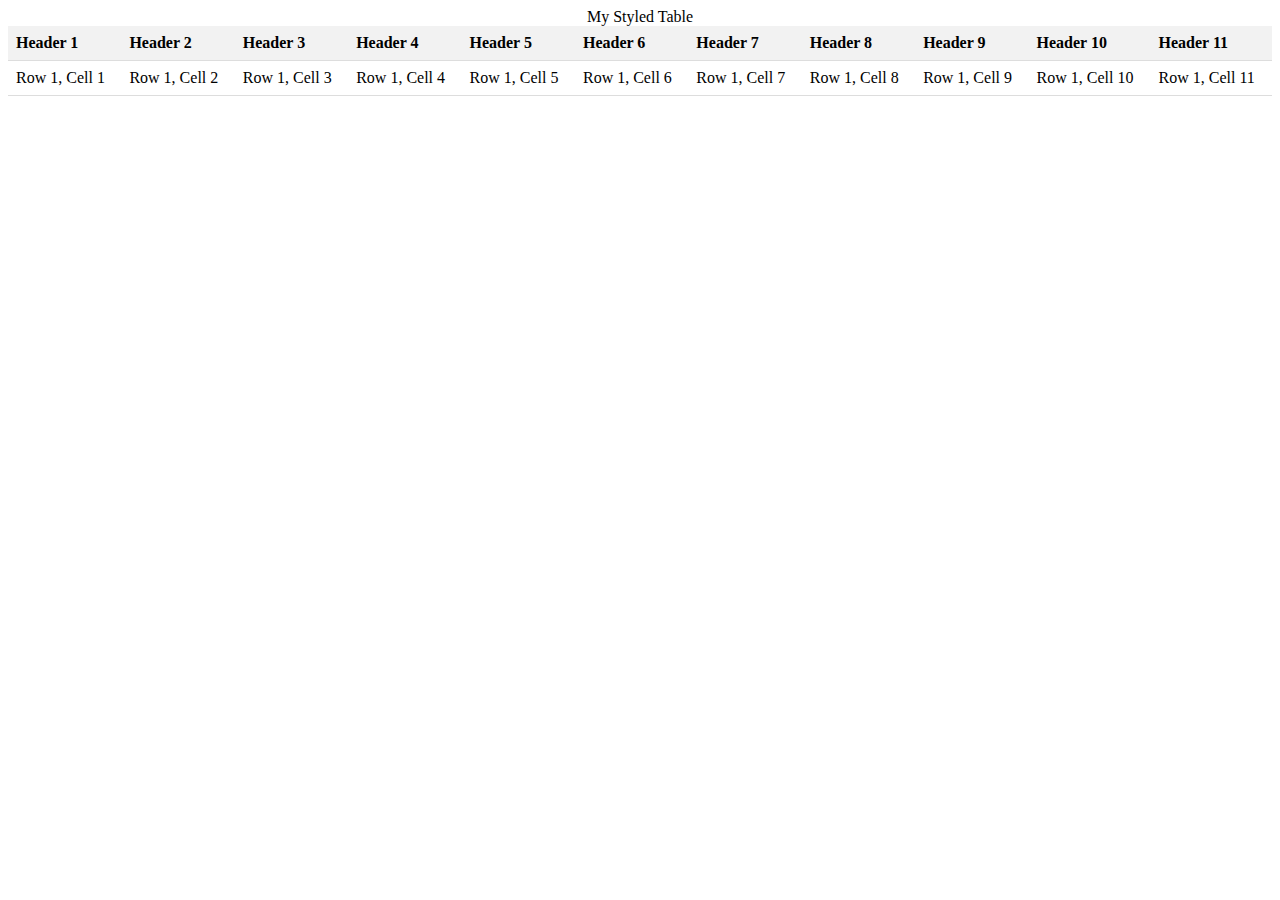
<file: tables.html>
<!DOCTYPE html>
<html>
<head>
    <title>Styled Table Example</title>
    <style>
        table {
            border-collapse: collapse;
            width: 100%;
           
        }
        th, td {
            padding: 8px;
            text-align: left;
            border-bottom: 1px solid #ddd;
        }
        th {
            background-color: #f2f2f2;
        }
        tr:hover {
            background-color: #b4adad;
        }
    </style>
</head>
<body>
    <table>
        <caption>My Styled Table</caption>
        <tr>
            <th>Header 1</th>
            <th>Header 2</th>
            <th>Header 3</th>
            <th>Header 4</th>
            <th>Header 5</th>
            <th>Header 6</th>
            <th>Header 7</th>
            <th>Header 8</th>
            <th>Header 9</th>
            <th>Header 10</th>
            <th>Header 11</th>
        </tr>
        <tr>
            <td>Row 1, Cell 1</td>
            <td>Row 1, Cell 2</td>
            <td>Row 1, Cell 3</td>
            <td>Row 1, Cell 4</td>
            <td>Row 1, Cell 5</td>
            <td>Row 1, Cell 6</td>
            <td>Row 1, Cell 7</td>
            <td>Row 1, Cell 8</td>
            <td>Row 1, Cell 9</td>
            <td>Row 1, Cell 10</td>
            <td>Row 1, Cell 11</td>
        </tr>
        <!-- Add more rows and cells as needed -->
    </table>
</body>
</html>
</file>
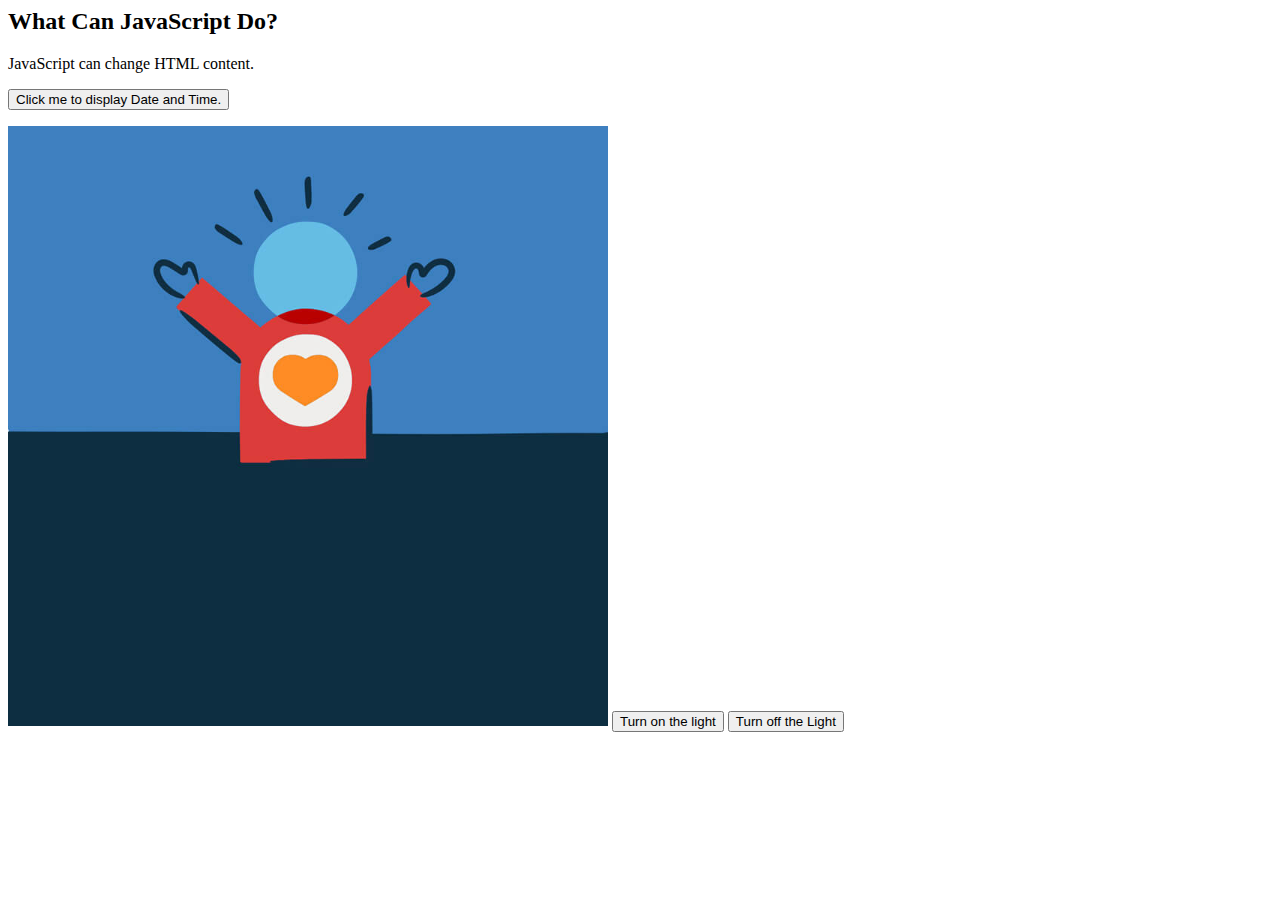
<file: test.html>
<html>
    <head>
        <title>Site</title>
    </head>
    <body>

        
     <h2>
        What Can JavaScript Do?
     </h2>
     <p id="demo">
        JavaScript can change HTML content.
     </p>
    
     <button type="button"  onclick = "document.getElementById('demo').innerHTML = Date()">
        Click me to display Date and Time.
     </button>
     <p id="demo"></p>

     <img src="/images/tile-1.jpg" id="myImage" style="width: 600px; height: 600px;">
     <button type="button"  onclick = "document.getElementById('myImage').src ='/image/tile-2'  ">
        Turn on the light
     </button>
     
      
     <button type="button"  onclick = "document.getElementById('myImage').src ='/image/tile-1'  ">
        Turn off the Light
     </button>
    </body>
</html>
</file>
<file: style.css>
*{
    padding: 0;
    margin: 0;
   
}
/*Header*/
.header{
    min-height: 100vh;
    width: 100%;
    background-image: linear-gradient(to top ,rgba(252, 139, 63, 0.253) ,rgba(0, 0, 0, 0)) ,url(/images/kids1.jpg);
    background-size: cover;
    background-attachment: fixed;
    background-position: center;
    position: relative;
   

}
/* Menu Bar*/
.titlebar{
    background-color: #f35247;
    position: fixed;
    width: 100%;
    z-index: 3;
    
    
    
    

    
}
/* Kidszone school LOGO*/
#school-logo  {
    width: 60px;
    height: 60px;
    position: absolute;
    transform: translate(-60%,-10%);
    top: 10%;
    left: 50%;
    background-color: white;  
    border-radius: 100px;
    padding-left:30px;
    padding-right: 30px;
    cursor: pointer;

    /* Border Line */

    border: 10px solid  #f35247;
    border-color: #f35247;
    z-index:5;
  
      /*Animation*/
    transition:0.3s ;

    
    
}

#school-logo a{
    
    text-decoration: none;
    font-family: 'Segoe UI', Tahoma, Geneva, Verdana, sans-serif;
    font-weight: bolder;
    position: relative;
    left: -10%;
    top: 20%  

}

#school-logo:hover{
   position:absolute;
    background-color:wheat;
    cursor: pointer;
    scale: 110%;
   
    
   
}

nav{
    display: flex;
    justify-content: space-between ;
    align-items:end;
}

.header ul :hover {
    position: relative;
    background-color: #c92f24;
    cursor: pointer;
    font-size: 110%;
    transition: 0.2s;

    
    
}
.header ul li  :hover{
   transition: -0.2s;
}
.nav-links-first{
    text-align: left;
}
.nav-links-first hr{
   display: inline;
}
.nav-links-first ul li{
    display: inline-block;
    list-style: none;
    padding: 8px 12px;
   
} 
.nav-links-first ul li a{
    color:#fff;
    text-decoration: none;
    font: size 13px; 
    font-family: Arial, Helvetica, sans-serif;
}


.nav-links-second{ 
    text-align: right;
}
.nav-links-second hr{
    display: inline;
 
 }
.nav-links-second ul li{
    display: inline-block;
    list-style: none;
    padding:8px 12px;
    position: relative;
} 
.nav-links-second ul li a{
    color:#fff;
    text-decoration: none;
    font: size 13px; 
    font-family: Arial, Helvetica, sans-serif;
}








.text-box{
    color: #fff;
   width: 90%;
   position: absolute;
   top: 40%;
   left: 50%;
   transform: translate(-50%,-50%);
   text-align: center;
   padding-bottom: 100px;
   

    

   
}
.text-box h1{
    font-size: 50px;
}
.text-box p{

}
.link-sub{
  position: relative;
  top: 30px;
  text-decoration: none;
}
.link-sub:hover{


}

/*Main content*/
.main-content{
    height: auto;
    padding-top: 20px;
    padding-bottom: 120px;
    background-color: #c5bdbd;
    display: flex;
    flex-direction: row;
    align-items: center;
    justify-content: center;
    gap: 1rem;
    flex-wrap: wrap;
    
  
   
}
.tile-images{
    top: 50px;
    position: relative;
    
}
.tile-images img{
    border-radius: 8%;
    display: inline-block;
    width: 200px;
    height: 200px; 
    background-size: cover;
    background-position: center;
    transition: 1s;
    cursor: pointer;
}
.overlay{
    cursor: pointer;
    position: absolute;
    top: 0;
    left: 0;
    width: 100%;
    height: 100%;
    border-radius: 8%;
    transition: 0.5s;
}
.overlay:hover{
    cursor: pointer;
    position: absolute;
    top: 0;
    left: 0;
    width: 100%;
    height: 100%;
    border-radius: 8%;
    background-color: #136bee83;
}

.overlay h1 {
 
    text-align:center;
    position: relative;
    top: -3%;
    width: 100%;
    height: 100%;
    display: flex;
    flex-direction: column;
    justify-content: flex-end;
    font-size: 20px;

}
.overlay:hover h1{
    width: 100%;
    height: 100%;
    text-align:center;
    font-size: 30px;
    top: -45%;
    transition: 0.5s;
   
 
}
/*Conten Info*/
.content-info{
    height: auto;
    position: relative;
    background-color: rgb(248, 207, 168);
    display: flex;
    justify-content: space-around;
    align-items: center;
    flex-wrap: wrap;
    padding-top: 60px;
    padding-bottom: 60px;
    gap: 2rem;
    
    
   
    
    
}
.info-tile{
    position: relative;
    cursor: pointer;
    flex-shrink: 1;
    margin: 10px;
    
    
    


}
.text-overlay{
    color: #fff;
    position: absolute;
    top: 0;
    left: 0;
    width: 100%;
    height: 50%;

   
    

}
.text-overlay h1{
    text-align:center;
    position: relative;
    top: 20%;
    width: 100%;
    height: 100%;
    display: flex;
    flex-direction: column;
    justify-content: flex-end;
    font-family: 'Segoe UI', Tahoma, Geneva, Verdana, sans-serif;

   
   

}
.text-overlay p{
  
    text-align:center;
    position: relative;
    top: 20%;
    width: 100%;
    display: flex;
    flex-direction: column;
    justify-content: flex-end;
    font-family: Arial, Helvetica, sans-serif;
    
    
}

.info-tile img{
    position: relative;
    width: 600px;
    height: 600px;
    border-radius: 5%;
    width: 100%;
    object-fit:cover;

    
   
}
.info-tile:hover img{
    box-shadow: 0 0 25px 0 rgba(92, 91, 91, 0.795);
}

/*--Health and Safety--*/
.health-safety{
    height: auto;
    display: flex;
    padding-top: 120px;
    padding-bottom: 50px;
    padding-left: 20px;
    gap: 1rem;
    align-items: center;
    flex-wrap: wrap;
    position: relative;


    
   
}

.health-info img{
    
    max-width: 600px;
    height: 500px;
    border-radius: 5%;
    width: 100%;
    object-fit:cover;
}
.health-text h1{
  font-family:'Segoe UI', Tahoma, Geneva, Verdana, sans-serif;
  font-size:35px;
  color: #262b57;
}
.health-text p{
    font-family: Arial, Helvetica, sans-serif;
    color: #2c2c2c;
    font-size: 25px;
}
.bevel-button{
    margin-top: 20px;
    border: solid #c92f24 4px;
    text-align: center; 
    color: #c92f24;
    font-size: 20px;
    font-weight: bold;
    padding: 20px;
    padding-left: 50px;
    padding-right: 50px;
    width: 50%; 
    border-radius: 12px;
    cursor: pointer;  
    
}

.bevel-button:hover{
    transition:all 0.5s;
    background-color: #c92f24;
    color:#fff ;
    padding: 20px;
}

/*----Last-Info---*/
.last-info{
    height: auto;
    background-color: rgb(0, 174, 255);
    display: flex;
    justify-content: center;
    align-items: center;
    flex-wrap: wrap;
    gap: 1rem;
    padding-top: 100px;
    padding-bottom: 100px;
    position: relative;
    
}
.bevel-box{
    height: 500px;
    width: 500px;
    padding: 50px;
    background-color: aliceblue;
    border-radius: 12px;
    z-index: 2;
}
.bevel-box h1{
    font-family:'Segoe UI', Tahoma, Geneva, Verdana, sans-serif;
    font-size:35px;
    color: #262b57;
}
.bevel-box p{
    font-family: Arial, Helvetica, sans-serif;
    color: #2c2c2c;
    font-size: 25px;
}
.image-box{
    z-index: 2;
}
.image-box img{
    max-width:600px;
    max-height: 600px;
    border-radius: 5%;
    height: 100%;
    width: 100%;
    object-fit:cover;
   
}
.bar-box{
    position: absolute;
    width: 100%;
    height: 400px;
    z-index: 1;
    background-color: rgb(0, 68, 255);
    justify-content: end;
    bottom:-30px;
}
.sub1{
    font-weight:bolder;
    margin-top: 60px;
}

/*Footer*/
.footer{
    height: auto;
    background-color: #151e36;
    display: flex;
    justify-content: center;
    align-items: center;
    flex-wrap: wrap;
    gap: 1rem;
    padding-top: 10px;
    padding-bottom: 100px;
    position: relative;
}
.top-footer{
    background-color: rgb(190, 191, 192);
}
.top-footer img{
    height: 100%;
    width: 100%;
    object-fit:cover;
}

/*Down-Footer*/
.down-footer {
    position: relative;
    display: flex;
    flex-direction: row;
    flex-wrap: wrap;
    flex-shrink: 1;
    gap: 1rem;
    justify-content:space-between;
    width: 100%;
    padding: 20px;
   
}
.down-footer ul li{
    list-style: none;
    
}
.down-footer h1{
    color: #fff;
    font-family:'Segoe UI', Tahoma, Geneva, Verdana, sans-serif;
}

.down-footer ul li a {
    text-decoration: none;
    color: #fff;
   font-size: 20px;
    text-align: left;
    font-family: Arial, Helvetica, sans-serif;

}
hr{
    width: 90%;
    transform: skewX(30deg);
}
.footer-end{
    font-size: 20px;
}




/*---------About HTML------*/

.about-sub ul {
    
    list-style:none;
    
    padding: 0;
    margin-left: 20px;
    margin-right: 20px;

    
    
    
}
.about-sub ul li{
    position: relative;
    padding-left: 20px;
    background-color: aliceblue;
    border-radius: 3%;
    margin-bottom: 30px;
    cursor: pointer;
}
.about-sub ul li::before{

        content: " ";    
        width: 6px;
        height: 80%;
        background-color: rgb(5, 2, 32);
        margin-right: 5px;
        position: absolute;
        left: 0;
        top: 20px;
        display: inline-block;
      
}


.about-sub ul li:hover{
    box-shadow: 0px 0px 20px rgba(0, 0, 0, 0.5);
    
    
}
.about-sub ul li:hover{
    padding: 30px;
    transition: 0.5s;
}

.about-header{
    background-image: url(/images/background2.jpg);
    background-position: center;
    background-size: cover;
}


/*-----------Contact HTML--------*/
.contact-header{
    background-image: url(/images/background3.jpg);
    background-position: center;
    background-size: cover;

}

.contact-sub{
    display: block;
    position: relative;
    
}
.map{
    display: flex;
    justify-content: center;
    width:100% ;
    
    
}
.map iframe{
    border-radius: 5%;
    width:70vw ;
    
}
.map iframe:hover{
    transform: scale(1.1) ;
    box-shadow: 0 0 20px rgba(0, 0, 0, 0.5);
    transition: 0.5s;

}
.container-pad{
    display: flex;
    justify-content: center;
    column-gap: 15rem;
    flex-wrap: wrap;

}
.pad{
    
    width: 400px;
    height: 300px;
    background-color: rgb(255, 236, 249);
    border: solid  rgb(252, 156, 221) 3px;
    margin-top: 50px;
    border-radius: 5%;
    position: relative;
}
.pad:hover{
    transition: 0.5s;
    transform: scale(1.1);
}
.fa-location-dot{
    position: absolute;
    top: 15px;
    cursor: pointer;
    left: -30px;
    color: rgb(255, 75, 105);
}
.location{
    position: absolute;
    bottom: 200px;
    left: 70px;
    cursor: pointer;
}
.location h1{
    font-family:'Segoe UI', Tahoma, Geneva, Verdana, sans-serif;
    color:#252525;
}

.pad:hover .fa-location-crosshairs {
    color: #be3232;
}
.pad:hover .fa-address-book{
    color: #be3232;
}
.second-location{
    bottom: 120px;
}
.fa-location-crosshairs{
    position: absolute;
    top: 20px;
    left: 10px;
    color: #252525;
}
.location h1:hover {
    color: rgb(221, 52, 52);

}
.fa-address-book{
    position: absolute;
    top: 20px;
    left: 10px;
    color: #252525;
}
.phone{
    position: absolute;
    bottom: 200px;
    left: 100px;
    cursor: pointer;
}
.second-phone{
    bottom: 120px;
}
.fa-phone{
    position: absolute;
    top: 15px;
    cursor: pointer;
    left: -35px;
    color: rgb(58, 21, 27);
}
.phone h1{
    font-family:'Segoe UI', Tahoma, Geneva, Verdana, sans-serif;
    color:#252525;
    
}

/* --------#####Serivices.HTML#####---------*/


.Services{
    background-image: url(/images/Hero.jpg);
    background-position: center;
    background-size: cover;
    background-attachment: scroll;
    min-height: 60vh;
}
.sub-text{
    top: 200px;
    position: absolute;
}
/*---Facilities---*/
.facilities .head{
    display: flex;
    justify-content: center;
    padding: 30px;
    background-color: #f06c2f;
}
.facilities .head h1{
 font-family: 'Segoe UI', Tahoma, Geneva, Verdana, sans-serif;
 font-size: 40PX;
 color: #1a1a1a;
}
.sub-facilities{
    background-image: url(/images/icons-gray-bg.svg);
}
.sub-facilities .image {

    display: flex;
    justify-content: center;
}
.sub-facilities .image img{
    height: 550px;
    width: 800px;
    width: 80%;
    margin-top: 40px;
    border-radius: 5%;
    margin-bottom: 40px;
    object-fit: cover;
   
}
.container-image{
    display: flex;
    justify-content: center;
    gap: 2rem;
    margin-bottom: 30px;
    flex-wrap: wrap;
}
.edit-image img{
   width: 500px;
   height: 700px;
   object-fit: cover;
   border-radius: 5%;
}


/*Health Section*/
.health-section{
    background-image: url(/images/icons-gray-bg.svg);
   
}
.health-section .head{
    display: flex;
    justify-content: center;
    padding: 30px;
    background-color: #f06c2f;
    margin-top: 60px;

}
.health-section .head h1{
 font-family: 'Segoe UI', Tahoma, Geneva, Verdana, sans-serif;
 font-size: 40PX;
 color: #1a1a1a;
}
.health-edit{
    position: relative;
    
    
  
}
.health-section h3{
    background-color: #fa9262;
    font-family: 'Segoe UI', Tahoma, Geneva, Verdana, sans-serif;
    padding: 10px;
    color: #141313;
    box-shadow: 0px 20px 10px rgba(0, 0, 0, 0.2);

}
.health-edit ol li{
    background-color: #e9e2fd;
    list-style: none;
    margin-top: 10px;
    margin-bottom: 10px;
    font-family: 'Segoe UI', Tahoma, Geneva, Verdana, sans-serif;
    font-size: 25px;
    padding: 30px;
    border: solid #4134fd 2px;
    position: relative;
    left: 15%;
    width: 60%;
    
 

    
}
.health-edit ol li:hover{
    box-shadow: 10px 10px 0px rgba(0, 0, 0, 0.2);
    color: #151e36;
    transform: scale(1.01);
}


/*How to Enroll*/
.enroll{
    background-image: url(/images/icons-gray-bg.svg);
}
.enroll .head{
    display: flex;
    justify-content: center;
    padding: 30px;
    background-color: #f06c2f;
    margin-top: 60px;
    

}
.enroll .head h1{
 font-family: 'Segoe UI', Tahoma, Geneva, Verdana, sans-serif;
 font-size: 40PX;
 color: #1a1a1a;

}
.enroll-container ol li{
    background-color: #fad0d0;
    border: solid #fd3470 2px;
    margin-bottom: 30px;
}

.enroll-container h2{
    background-color: #fa9262;
    font-family: 'Segoe UI', Tahoma, Geneva, Verdana, sans-serif;
    padding: 10px;
    color: #141313;
   
   
}
.enroll-container p{
    background-color: #e9e2fd;
    padding-top: 20px;
    font-family: 'Segoe UI', Tahoma, Geneva, Verdana, sans-serif;
    font-size: 15px;
    font-weight:800;

}

/*Goals*/
.goal-main .head h1{
    font-family: 'Segoe UI', Tahoma, Geneva, Verdana, sans-serif;
    font-size: 40PX;
    color: #1a1a1a;
   
   }
   .goal-main .head{
    display: flex;
    justify-content: center;
    padding: 30px;
    background-color: #f06c2f;
    margin-top: 60px;
    margin-bottom: 30px;
    

}
.goals{
    display: flex;
    flex-wrap: wrap;
    justify-content: center;
    flex-direction: row;
}

.goals-edit{
    width: 500px;
   
}


/*---CURRICULUM----*/
.curriculum-main .head h1{
    font-family: 'Segoe UI', Tahoma, Geneva, Verdana, sans-serif;
    font-size: 40PX;
    color: #1a1a1a;
   
   }
   .curriculum-main .head{
    display: flex;
    justify-content: center;
    padding: 30px;
    background-color: #f06c2f;
    margin-top: 60px;
    margin-bottom: 30px;
    

}
</file>
